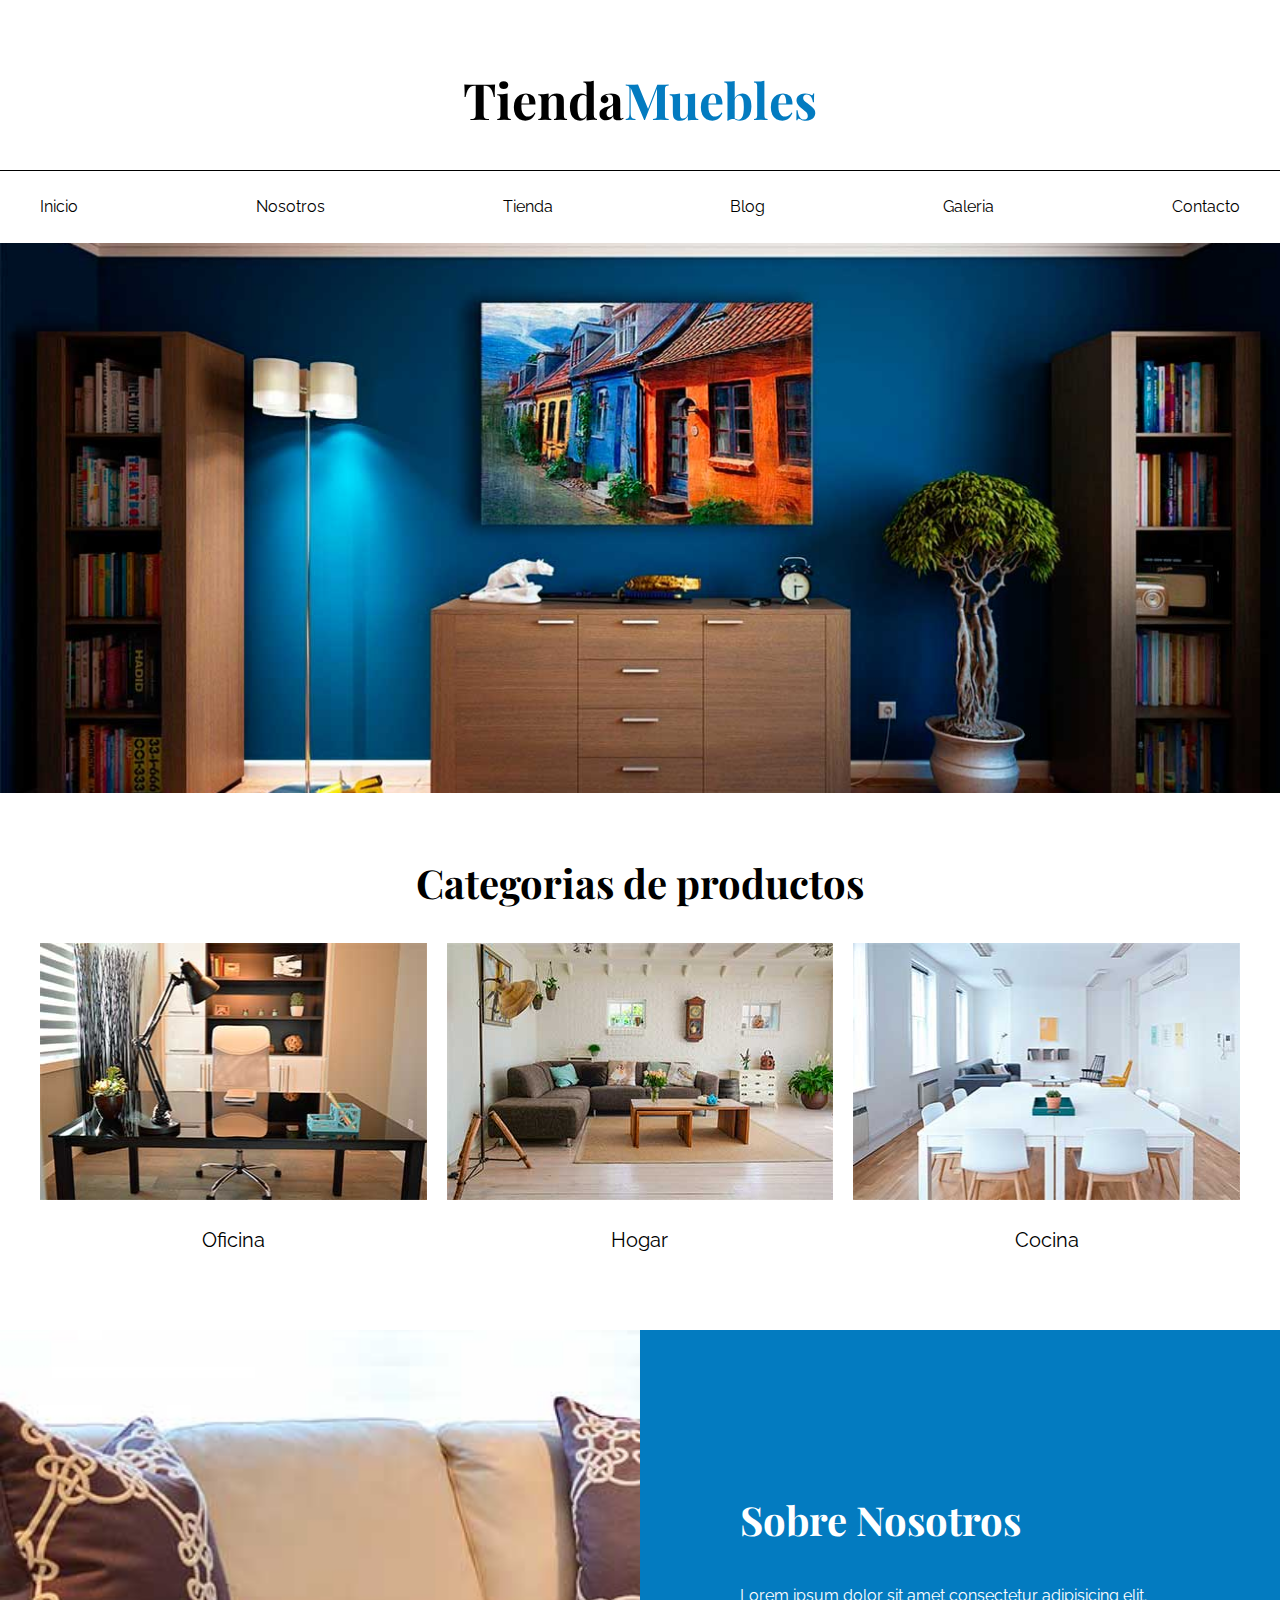
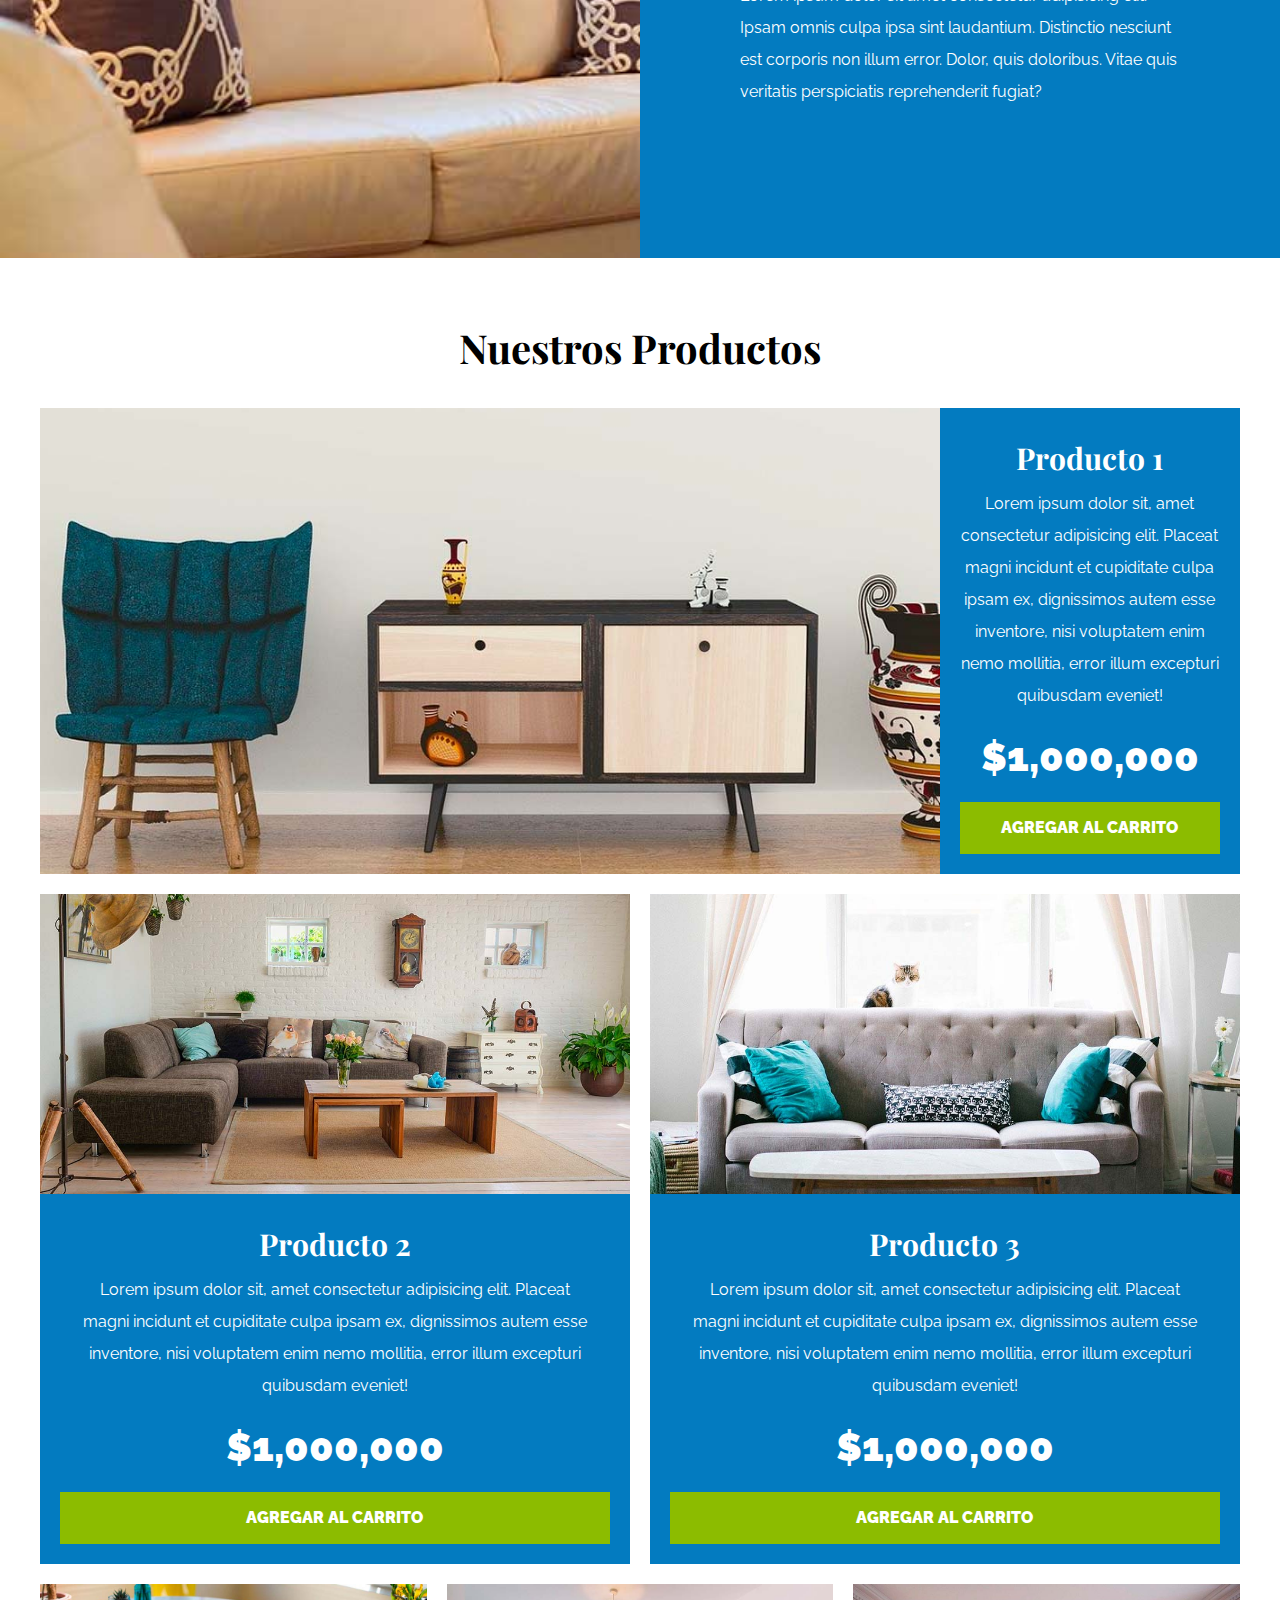
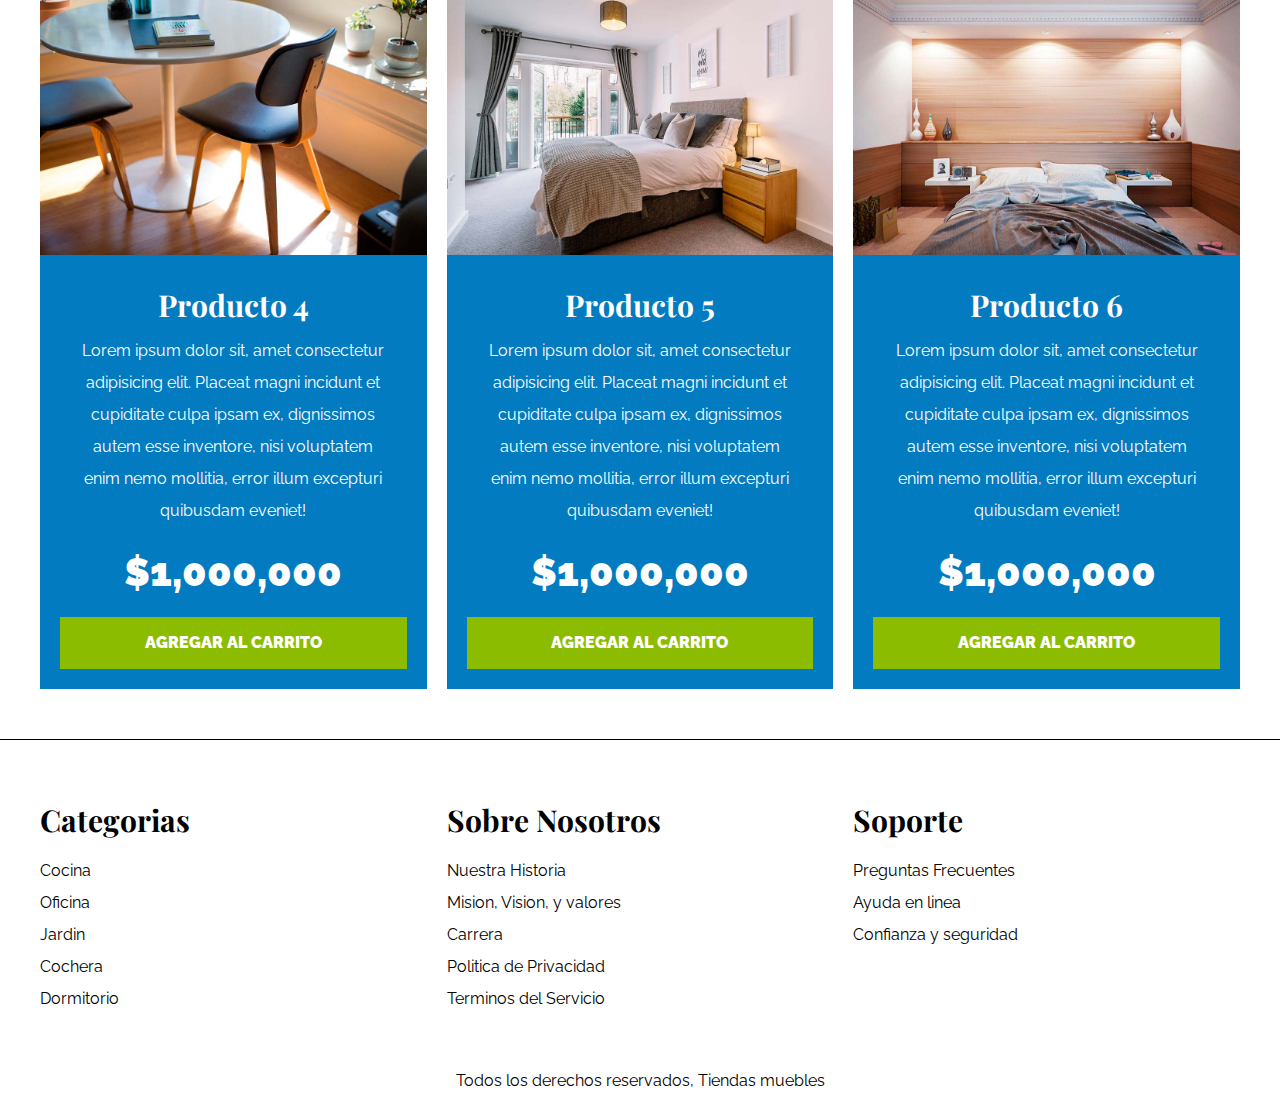
<file: index.html>
<!DOCTYPE html>
<html lang="es">

<head>
    <meta charset="UTF-8">
    <meta name="viewport" content="width=device-width, initial-scale=1.0">
    <link rel="stylesheet" href="css/app.css">
    <link rel="preconnect" href="https://fonts.googleapis.com">
    <link rel="preconnect" href="https://fonts.gstatic.com" crossorigin>
    <link
        href="https://fonts.googleapis.com/css2?family=Playfair+Display:wght@700&family=Raleway:wght@400;700;900&display=swap"
        rel="stylesheet">
    <link rel="stylesheet" href="css/style.css">
    <title>Ecoomerce</title>
</head>

<body>

    <header>
        <h1 class="nombre-sitio">Tienda<span>Muebles</span></h1>
    </header>

    <div class="contenedor-navegacion">
        <nav class="nav-principal contenedor">
            <a href="index.html">Inicio</a>
            <a href="nosotros.html">Nosotros</a>
            <a href="tienda.html">Tienda</a>
            <a href="blog.html">Blog</a>
            <a href="galeria.html">Galeria</a>
            <a href="contacto.html">Contacto</a>
        </nav>
    </div>

    <div class="hero"></div>


    <section class="contenedor categorias">
        <h2 class="text-center">Categorias de productos</h2>

        <div class="listado-categoria">
            <div class="categoria">
                <img src="img/categoria1.jpg" alt="">
                <a href="#">Oficina</a>
            </div>

            <div class="categoria">
                <img src="img/categoria2.jpg" alt="">
                <a href="#">Hogar</a>
            </div>

            <div class="categoria">
                <img src="img/categoria3.jpg" alt="">
                <a href="#">Cocina</a>
            </div>

        </div>

    </section>


    <section class="sobre-nosotros">
        <div class="contenedor sobre-nosotros-flex">
            <div class="texto-nosotros">
                <h2>Sobre Nosotros</h2>
                <p>Lorem ipsum dolor sit amet consectetur adipisicing elit. Ipsam omnis culpa ipsa sint laudantium.
                    Distinctio nesciunt est corporis non illum error. Dolor, quis doloribus. Vitae quis veritatis
                    perspiciatis reprehenderit fugiat?</p>
            </div>
        </div>
    </section>


    <main class="contenido-principal contenedor">
        <h2 class="text-center">Nuestros Productos</h2>

        <div class="listado-productos">

            <div class="producto">
                <img src="img/producto1.jpg" alt="imagen producto">
                <div class="texto-producto">
                    <h3>Producto 1</h3>
                    <p>Lorem ipsum dolor sit, amet consectetur adipisicing elit. Placeat magni incidunt et cupiditate
                        culpa ipsam ex, dignissimos autem esse inventore, nisi voluptatem enim nemo mollitia, error
                        illum excepturi quibusdam eveniet!</p>
                    <p class="precio">$1,000,000</p>
                    <a class="btn" href="#">Agregar al carrito</a>
                </div> <!--Info producto-->

            </div> <!-- producto-->


            <div class="producto">
                <img src="img/producto2.jpg" alt="imagen producto">
                <div class="texto-producto">
                    <h3>Producto 2</h3>
                    <p>Lorem ipsum dolor sit, amet consectetur adipisicing elit. Placeat magni incidunt et cupiditate
                        culpa ipsam ex, dignissimos autem esse inventore, nisi voluptatem enim nemo mollitia, error
                        illum excepturi quibusdam eveniet!</p>
                    <p class="precio">$1,000,000</p>
                    <a class="btn" href="#">Agregar al carrito</a>
                </div> <!--Info producto-->

            </div> <!-- producto-->


            <div class="producto">
                <img src="img/producto3.jpg" alt="imagen producto">
                <div class="texto-producto">
                    <h3>Producto 3</h3>
                    <p>Lorem ipsum dolor sit, amet consectetur adipisicing elit. Placeat magni incidunt et cupiditate
                        culpa ipsam ex, dignissimos autem esse inventore, nisi voluptatem enim nemo mollitia, error
                        illum excepturi quibusdam eveniet!</p>
                    <p class="precio">$1,000,000</p>
                    <a class="btn" href="#">Agregar al carrito</a>
                </div> <!--Info producto-->

            </div> <!-- producto-->

            <div class="producto">
                <img src="img/producto4.jpg" alt="imagen producto">
                <div class="texto-producto">
                    <h3>Producto 4</h3>
                    <p>Lorem ipsum dolor sit, amet consectetur adipisicing elit. Placeat magni incidunt et cupiditate
                        culpa ipsam ex, dignissimos autem esse inventore, nisi voluptatem enim nemo mollitia, error
                        illum excepturi quibusdam eveniet!</p>
                    <p class="precio">$1,000,000</p>
                    <a class="btn" href="#">Agregar al carrito</a>
                </div> <!--Info producto-->

            </div> <!-- producto-->

            <div class="producto">
                <img src="img/producto5.jpg" alt="imagen producto">
                <div class="texto-producto">
                    <h3>Producto 5</h3>
                    <p>Lorem ipsum dolor sit, amet consectetur adipisicing elit. Placeat magni incidunt et cupiditate
                        culpa ipsam ex, dignissimos autem esse inventore, nisi voluptatem enim nemo mollitia, error
                        illum excepturi quibusdam eveniet!</p>
                    <p class="precio">$1,000,000</p>
                    <a class="btn" href="#">Agregar al carrito</a>
                </div> <!--Info producto-->

            </div> <!-- producto-->

            <div class="producto">
                <img src="img/producto6.jpg" alt="imagen producto">
                <div class="texto-producto">
                    <h3>Producto 6</h3>
                    <p>Lorem ipsum dolor sit, amet consectetur adipisicing elit. Placeat magni incidunt et cupiditate
                        culpa ipsam ex, dignissimos autem esse inventore, nisi voluptatem enim nemo mollitia, error
                        illum excepturi quibusdam eveniet!</p>
                    <p class="precio">$1,000,000</p>
                    <a class="btn" href="#">Agregar al carrito</a>
                </div> <!--Info producto-->

            </div> <!-- producto-->

        </div>
    </main>

    <footer class="site-footer ">

        <div class="grid-footer contenedor">
            <div>
                <h3>Categorias</h3>
                <nav class="footer-menu">
                    <a href="">Cocina</a>
                    <a href="">Oficina</a>
                    <a href="">Jardin</a>
                    <a href="">Cochera</a>
                    <a href="">Dormitorio</a>
                </nav>
            </div>

            <div>
                <h3>Sobre Nosotros</h3>
                <nav class="footer-menu">
                    <a href="">Nuestra Historia</a>
                    <a href="">Mision, Vision, y valores</a>
                    <a href="">Carrera</a>
                    <a href="">Politica de Privacidad</a>
                    <a href="">Terminos del Servicio</a>
                </nav>
            </div>

            <div>
                <h3>Soporte</h3>
                <nav class="footer-menu">
                    <a href="">Preguntas Frecuentes</a>
                    <a href="">Ayuda en linea</a>
                    <a href="">Confianza y seguridad</a>
                </nav>
            </div>
        </div>

        <p class="copyright">Todos los derechos reservados, Tiendas muebles</p>
    </footer>

</body>

</html>
</file>
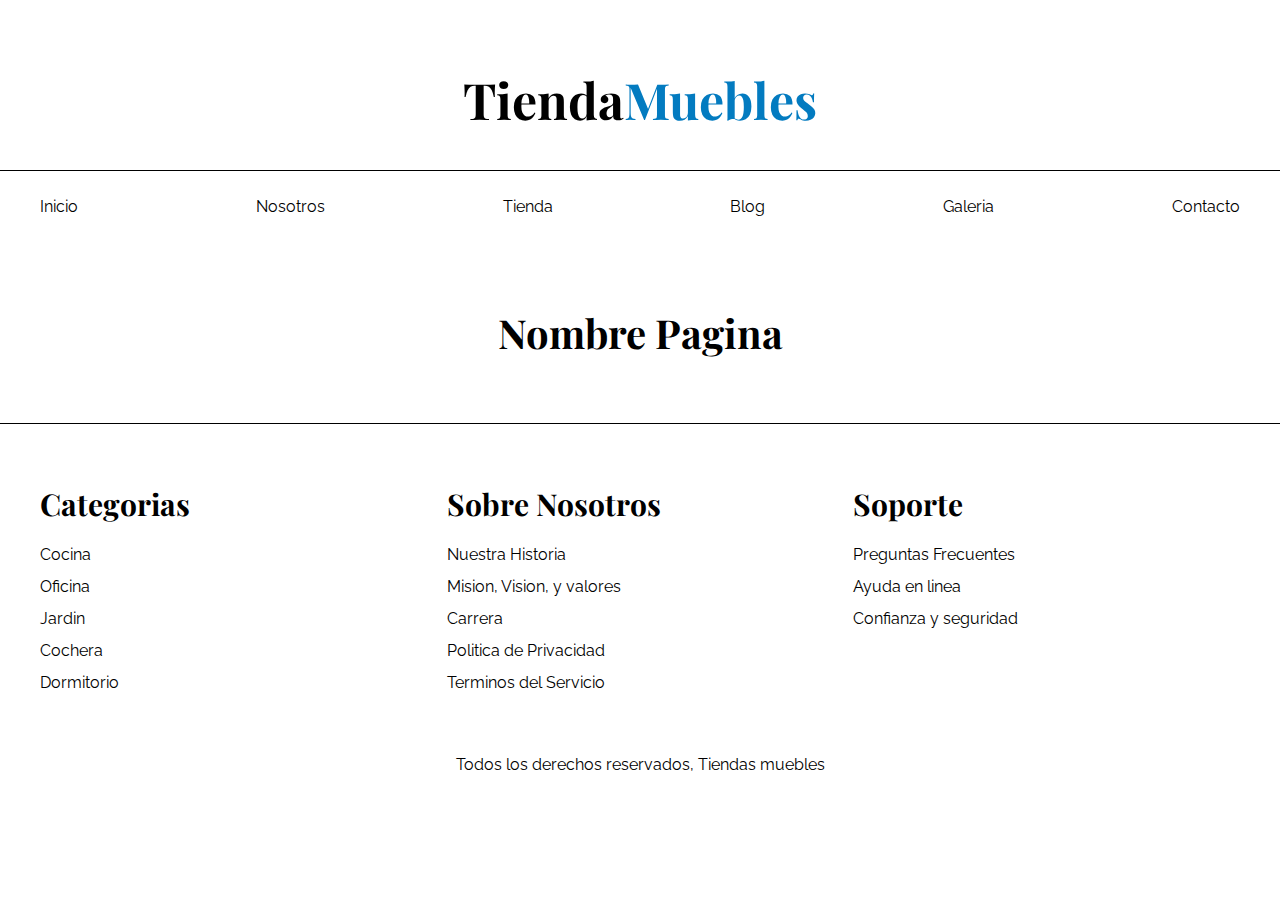
<file: base.html>
<!DOCTYPE html>
<html lang="es">

<head>
    <meta charset="UTF-8">
    <meta name="viewport" content="width=device-width, initial-scale=1.0">
    <link rel="stylesheet" href="css/app.css">
    <link rel="preconnect" href="https://fonts.googleapis.com">
    <link rel="preconnect" href="https://fonts.gstatic.com" crossorigin>
    <link
        href="https://fonts.googleapis.com/css2?family=Playfair+Display:wght@700&family=Raleway:wght@400;700;900&display=swap"
        rel="stylesheet">
    <link rel="stylesheet" href="css/style.css">
    <title>Ecoomerce</title>
</head>

<body>

    <header>
        <h1 class="nombre-sitio">Tienda<span>Muebles</span></h1>
    </header>

    <div class="contenedor-navegacion">
        <nav class="nav-principal contenedor">
            <a href="index.html">Inicio</a>
            <a href="nosotros.html">Nosotros</a>
            <a href="tienda.html">Tienda</a>
            <a href="blog.html">Blog</a>
            <a href="galeria.html">Galeria</a>
            <a href="contacto.html">Contacto</a>
        </nav>
    </div>

    <main class="contenido-principal contenedor">
        <h2 class="text-center">Nombre Pagina</h2>

    </main>

    <footer class="site-footer ">

        <div class="grid-footer contenedor">
            <div>
                <h3>Categorias</h3>
                <nav class="footer-menu">
                    <a href="">Cocina</a>
                    <a href="">Oficina</a>
                    <a href="">Jardin</a>
                    <a href="">Cochera</a>
                    <a href="">Dormitorio</a>
                </nav>
            </div>

            <div>
                <h3>Sobre Nosotros</h3>
                <nav class="footer-menu">
                    <a href="">Nuestra Historia</a>
                    <a href="">Mision, Vision, y valores</a>
                    <a href="">Carrera</a>
                    <a href="">Politica de Privacidad</a>
                    <a href="">Terminos del Servicio</a>
                </nav>
            </div>

            <div>
                <h3>Soporte</h3>
                <nav class="footer-menu">
                    <a href="">Preguntas Frecuentes</a>
                    <a href="">Ayuda en linea</a>
                    <a href="">Confianza y seguridad</a>
                </nav>
            </div>
        </div>

        <p class="copyright">Todos los derechos reservados, Tiendas muebles</p>
    </footer>

</body>

</html>
</file>
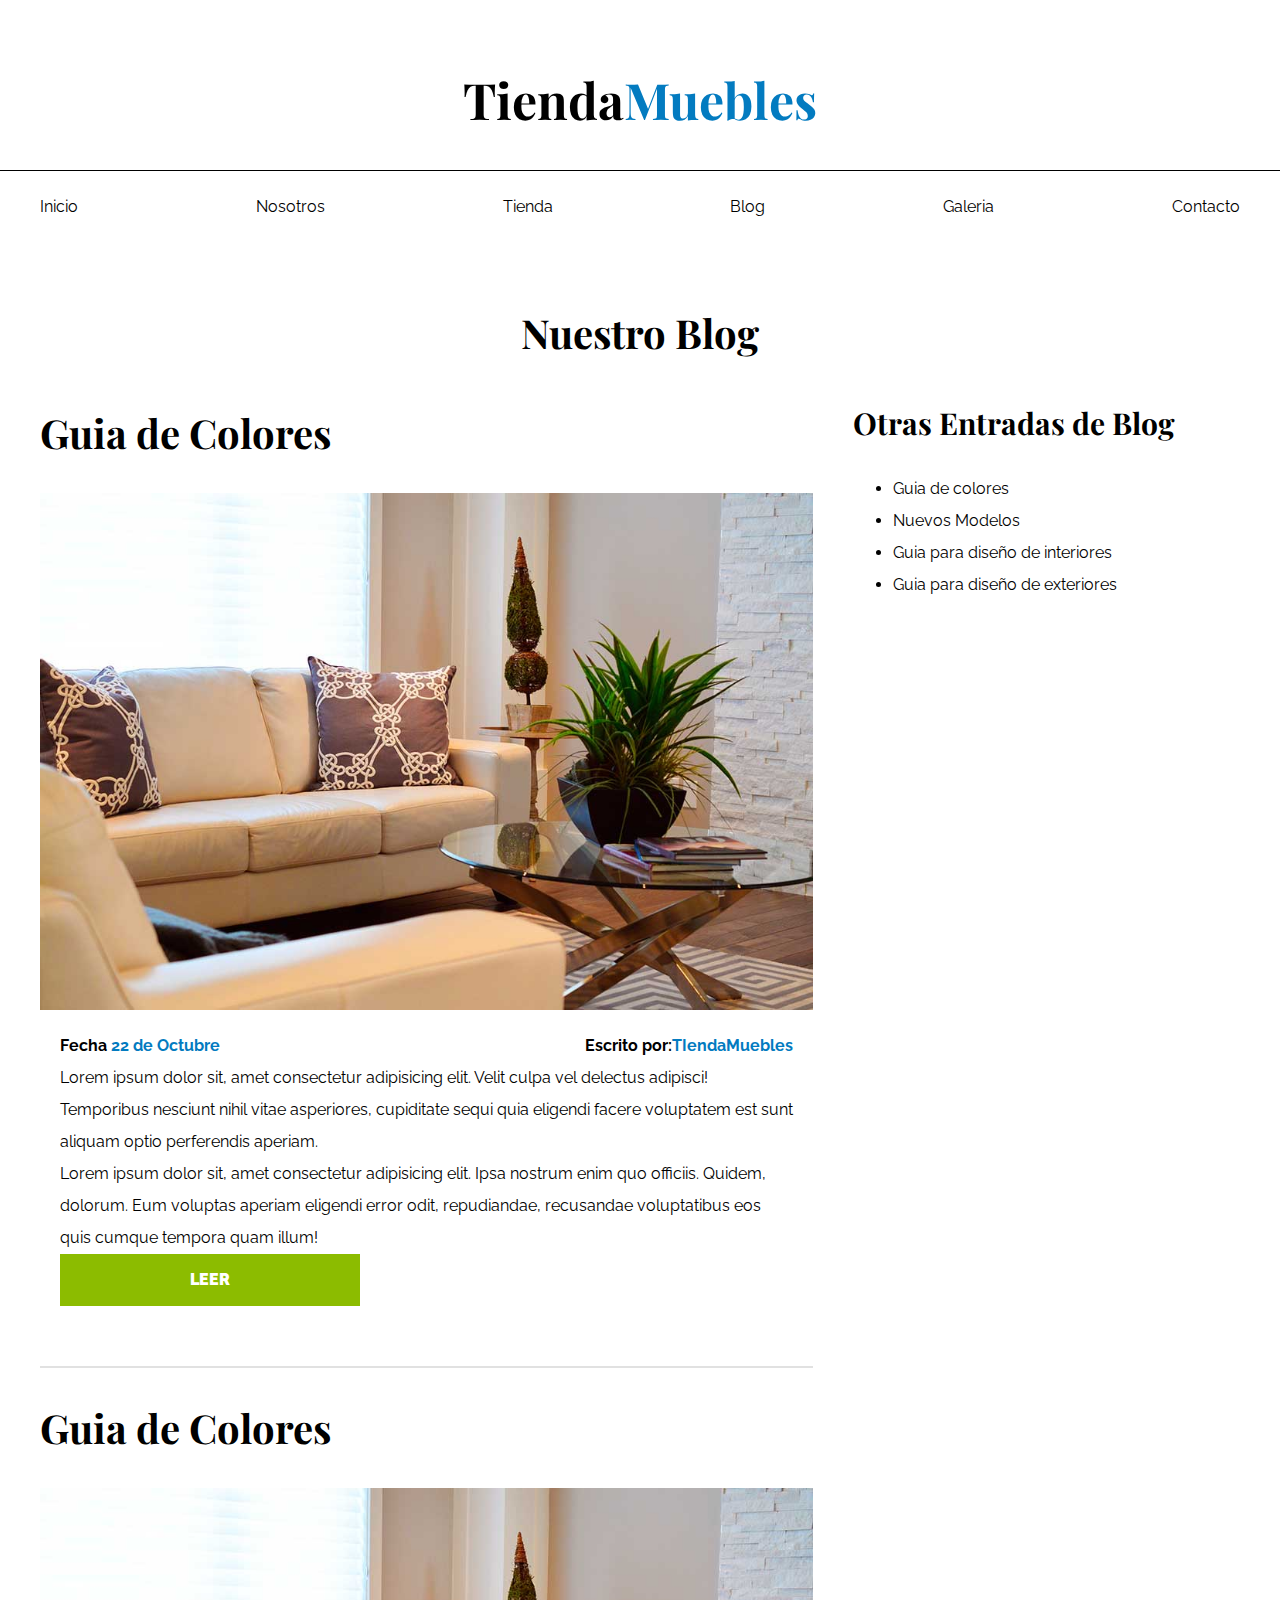
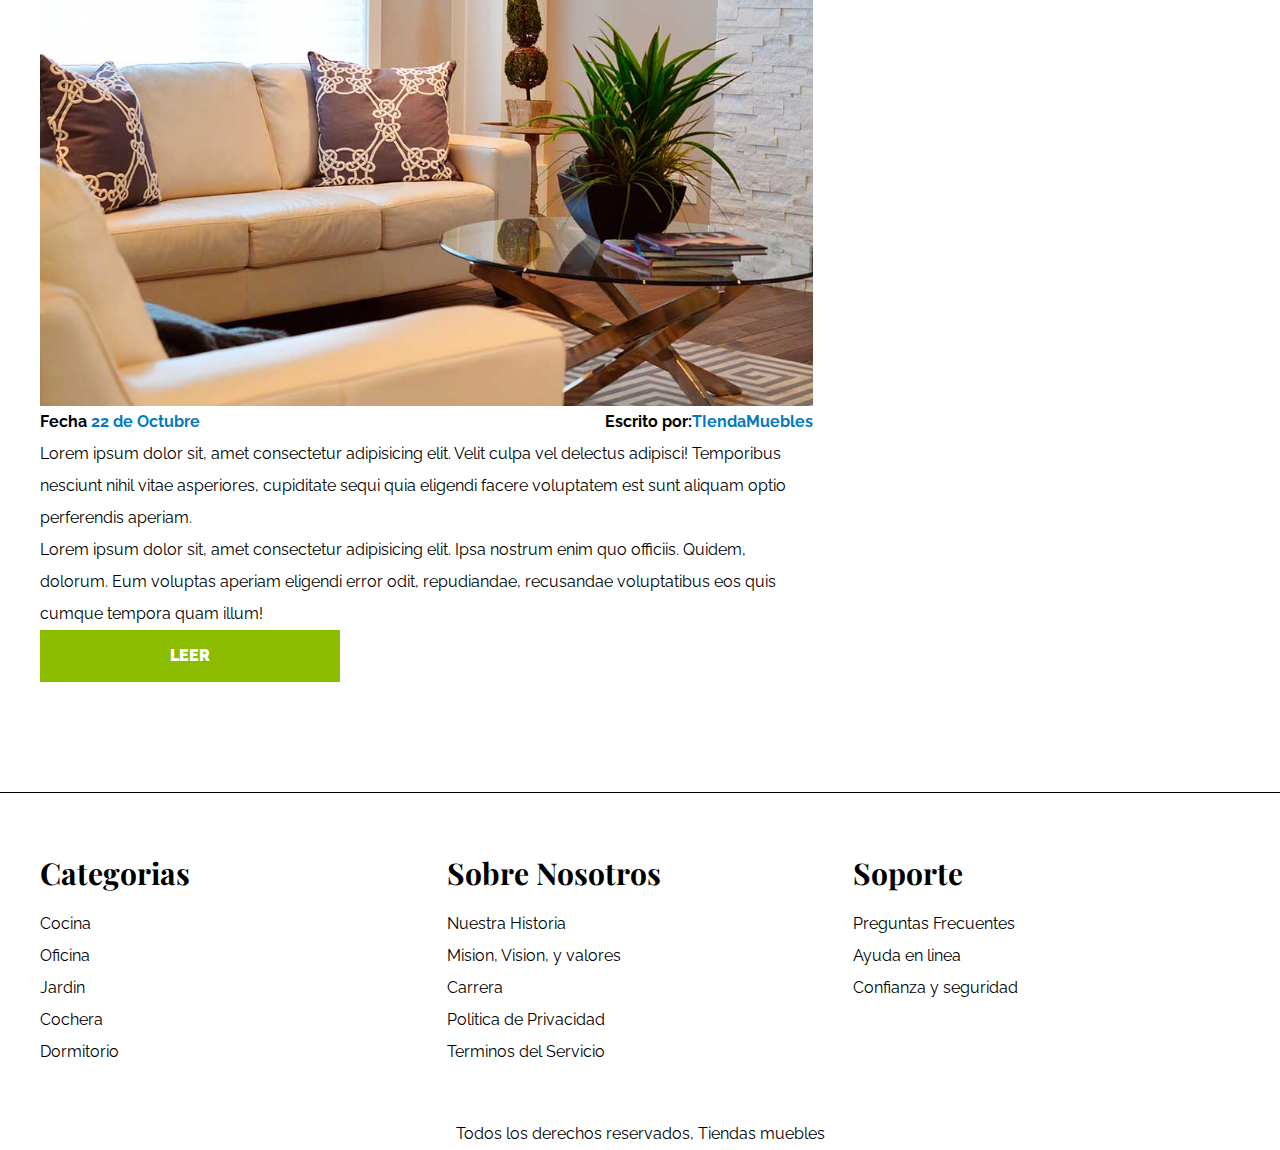
<file: blog.html>
<!DOCTYPE html>
<html lang="es">

<head>
    <meta charset="UTF-8">
    <meta name="viewport" content="width=device-width, initial-scale=1.0">
    <link rel="stylesheet" href="css/app.css">
    <link rel="preconnect" href="https://fonts.googleapis.com">
    <link rel="preconnect" href="https://fonts.gstatic.com" crossorigin>
    <link
        href="https://fonts.googleapis.com/css2?family=Playfair+Display:wght@700&family=Raleway:wght@400;700;900&display=swap"
        rel="stylesheet">
    <link rel="stylesheet" href="css/style.css">
    <title>Blog</title>
</head>

<body>

    <header>
        <h1 class="nombre-sitio">Tienda<span>Muebles</span></h1>
    </header>

    <div class="contenedor-navegacion">
        <nav class="nav-principal contenedor">
            <a href="index.html">Inicio</a>
            <a href="nosotros.html">Nosotros</a>
            <a href="tienda.html">Tienda</a>
            <a href="blog.html">Blog</a>
            <a href="galeria.html">Galeria</a>
            <a href="contacto.html">Contacto</a>
        </nav>
    </div>

    <main class="contenido-principal contenedor">
        <h2 class="text-center">Nuestro Blog</h2>

        <section class="contenedor-blog">
            <div class="blog">
                <article class="entrada ">
                    <h2>Guia de Colores</h2>
                    <div class="imagen">
                        <img src="img/nosotros.jpg" alt="">
                    </div>

                    <div class="contenido-blog">
                        <div class="entrada-meta">
                            <p>Fecha <span>22 de Octubre</span> </p>
                            <p>Escrito por:<span>TIendaMuebles</span></p>
                        </div>

                        <div class="entrada-blog">
                            <p>Lorem ipsum dolor sit, amet consectetur adipisicing elit. Velit culpa vel delectus
                                adipisci!
                                Temporibus nesciunt nihil vitae asperiores, cupiditate sequi quia eligendi facere
                                voluptatem
                                est
                                sunt aliquam optio perferendis aperiam.</p>

                            <p>Lorem ipsum dolor sit, amet consectetur adipisicing elit. Ipsa nostrum enim quo officiis.
                                Quidem,
                                dolorum. Eum voluptas aperiam eligendi error odit, repudiandae, recusandae voluptatibus
                                eos
                                quis
                                cumque tempora quam illum!</p>
                        </div>
                        <a href="entrada.html" class="btn max-width-30">Leer</a>

                    </div>

                </article>

                <article class="entrada">
                    <h2>Guia de Colores</h2>
                    <div class="imagen">
                        <img src="img/nosotros.jpg" alt="">
                    </div>


                    <div class="entrada-meta">
                        <p>Fecha <span>22 de Octubre</span> </p>
                        <p>Escrito por:<span>TIendaMuebles</span></p>
                    </div>

                    <div class="entrada-blog">
                        <p>Lorem ipsum dolor sit, amet consectetur adipisicing elit. Velit culpa vel delectus adipisci!
                            Temporibus nesciunt nihil vitae asperiores, cupiditate sequi quia eligendi facere voluptatem
                            est
                            sunt aliquam optio perferendis aperiam.</p>

                        <p>Lorem ipsum dolor sit, amet consectetur adipisicing elit. Ipsa nostrum enim quo officiis.
                            Quidem,
                            dolorum. Eum voluptas aperiam eligendi error odit, repudiandae, recusandae voluptatibus eos
                            quis
                            cumque tempora quam illum!</p>
                    </div>
                    <a href="entrada.html" class="btn max-width-30">Leer</a>
                </article>
            </div>

            <aside>
                <h3>Otras Entradas de Blog</h3>
                <ul>
                    <li><a href="entrada.html">Guia de colores</a></li>
                    <li><a href="entrada.html">Nuevos Modelos</a></li>
                    <li><a href="entrada.html">Guia para diseño de interiores</a></li>
                    <li><a href="entrada.html">Guia para diseño de exteriores</a></li>
                </ul>

            </aside>

        </section>
    </main>

    <footer class="site-footer ">

        <div class="grid-footer contenedor">
            <div>
                <h3>Categorias</h3>
                <nav class="footer-menu">
                    <a href="">Cocina</a>
                    <a href="">Oficina</a>
                    <a href="">Jardin</a>
                    <a href="">Cochera</a>
                    <a href="">Dormitorio</a>
                </nav>
            </div>

            <div>
                <h3>Sobre Nosotros</h3>
                <nav class="footer-menu">
                    <a href="">Nuestra Historia</a>
                    <a href="">Mision, Vision, y valores</a>
                    <a href="">Carrera</a>
                    <a href="">Politica de Privacidad</a>
                    <a href="">Terminos del Servicio</a>
                </nav>
            </div>

            <div>
                <h3>Soporte</h3>
                <nav class="footer-menu">
                    <a href="">Preguntas Frecuentes</a>
                    <a href="">Ayuda en linea</a>
                    <a href="">Confianza y seguridad</a>
                </nav>
            </div>
        </div>

        <p class="copyright">Todos los derechos reservados, Tiendas muebles</p>
    </footer>

</body>

</html>
</file>
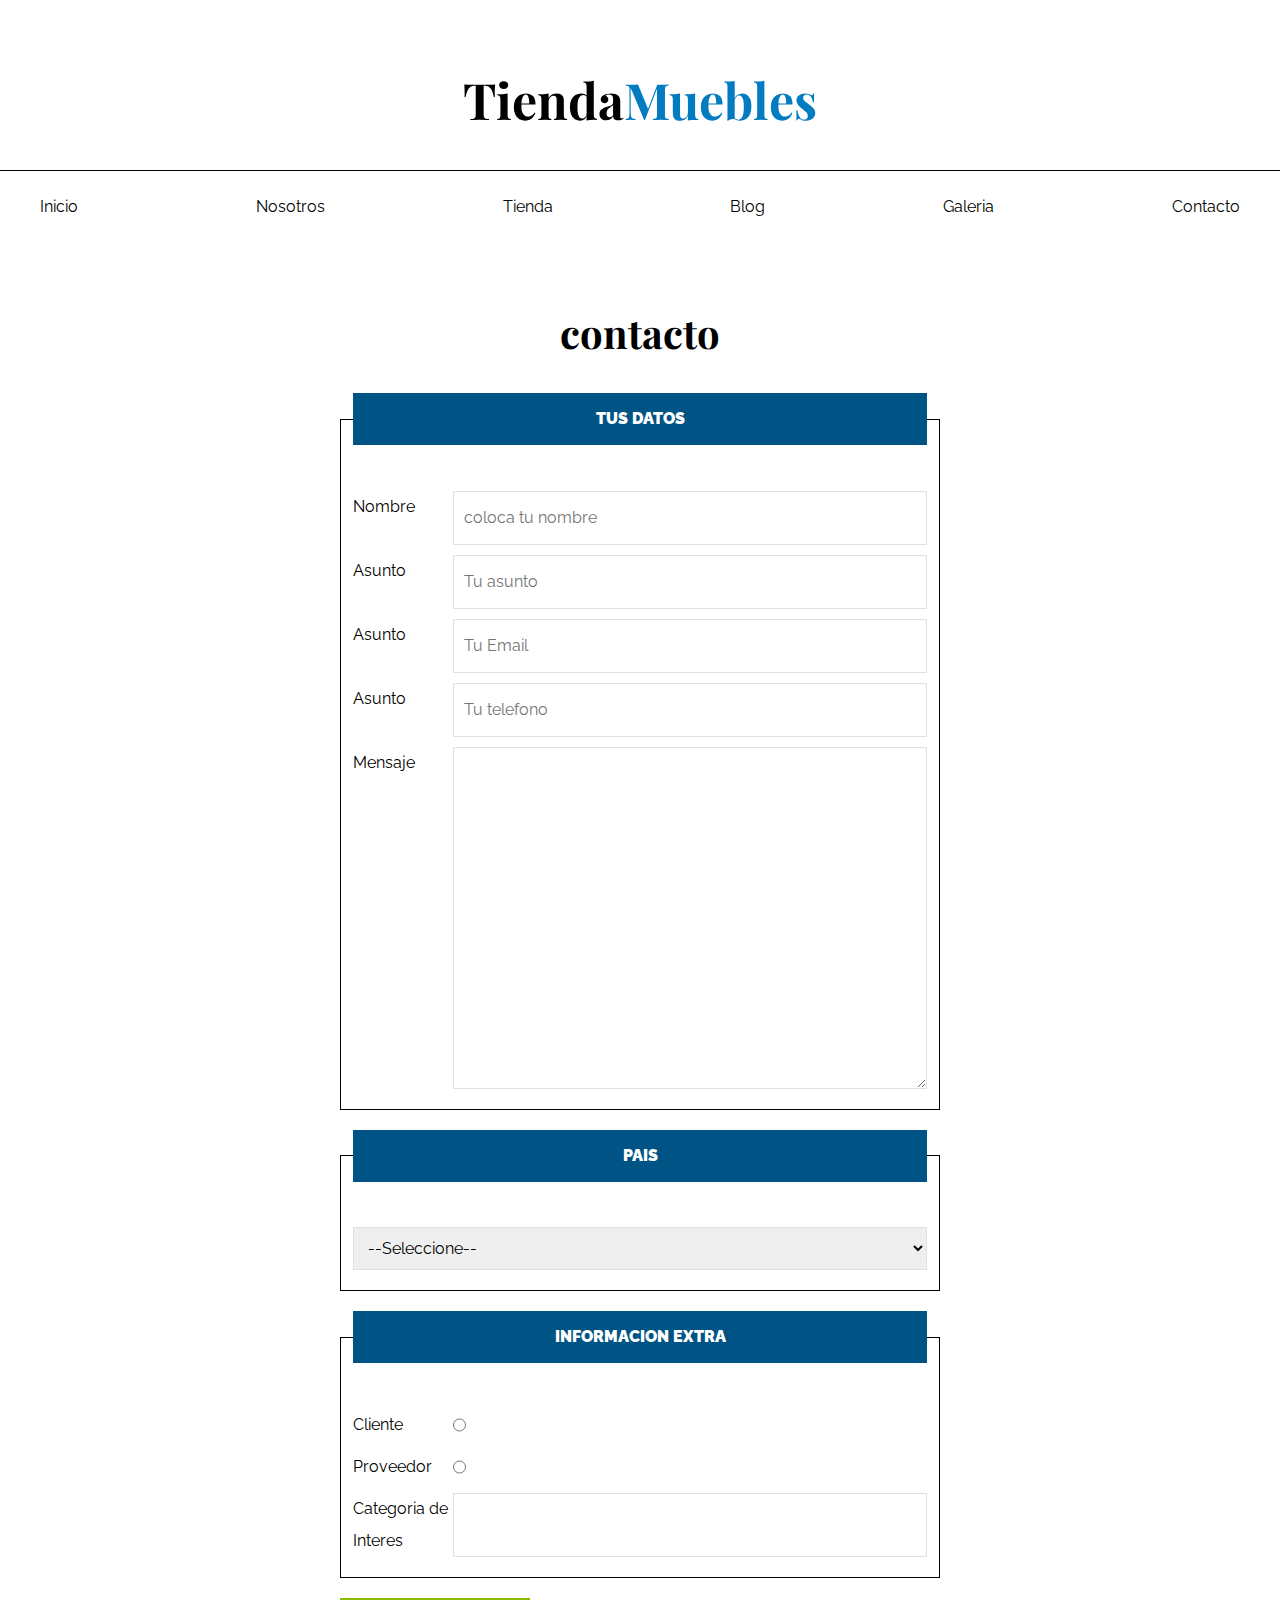
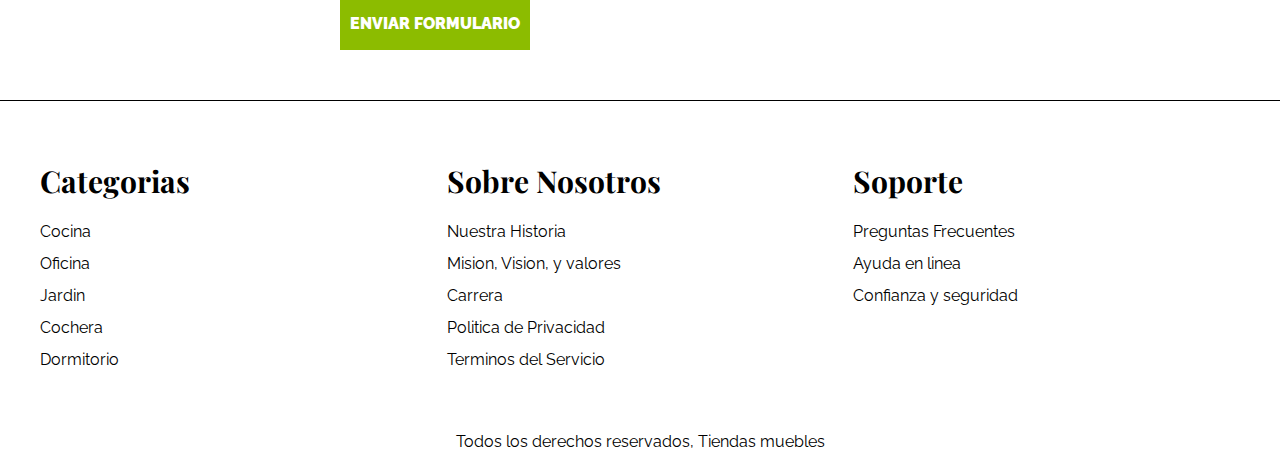
<file: contacto.html>
<!DOCTYPE html>
<html lang="es">

<head>
    <meta charset="UTF-8">
    <meta name="viewport" content="width=device-width, initial-scale=1.0">
    <link rel="stylesheet" href="css/app.css">
    <link rel="preconnect" href="https://fonts.googleapis.com">
    <link rel="preconnect" href="https://fonts.gstatic.com" crossorigin>
    <link
        href="https://fonts.googleapis.com/css2?family=Playfair+Display:wght@700&family=Raleway:wght@400;700;900&display=swap"
        rel="stylesheet">
    <link rel="stylesheet" href="css/style.css">
    <title>Ecoomerce contacto</title>
</head>

<body>

    <header>
        <h1 class="nombre-sitio">Tienda<span>Muebles</span></h1>
    </header>

    <div class="contenedor-navegacion">
        <nav class="nav-principal contenedor">
            <a href="index.html">Inicio</a>
            <a href="nosotros.html">Nosotros</a>
            <a href="tienda.html">Tienda</a>
            <a href="blog.html">Blog</a>
            <a href="galeria.html">Galeria</a>
            <a href="contacto.html">Contacto</a>
        </nav>
    </div>

    <main class="contenido-principal contenedor">
        <h2 class="text-center">contacto</h2>

        <form class="formulario">
            <fieldset>
                <legend>Tus Datos</legend>
                <div class="campo">
                    <label for="nombre">Nombre</label>
                    <input type="text" id="nombre" placeholder="coloca tu nombre" required>
                </div>

                <div class="campo">
                    <label for="asunto">Asunto</label>
                    <input type="text" id="asunto" placeholder="Tu asunto">
                </div>

                <div class="campo">
                    <label for="email">Asunto</label>
                    <input type="email" id="email" placeholder="Tu Email">
                </div>

                <div class="campo">
                    <label for="tel">Asunto</label>
                    <input type="tel" id="tel" placeholder="Tu telefono">
                </div>

                <div class="campo">
                    <label for="tel">Mensaje</label>
                    <textarea name="" id="" cols="20" rows="10">

                    </textarea>
                </div>

            </fieldset>

            <fieldset>
                <legend>Pais</legend>
                <div class="campo">
                    <select name="" id="">
                        <option value="">--Seleccione--</option>
                        <option value="MX">Guatemala</option>
                        <option value="Pr">Peru</option>
                        <hr />
                        <option value="CO">Colombia</option>
                        <option value="Cl">Chile</option>
                    </select>
                </div>

            </fieldset>

            <fieldset>
                <legend>Informacion Extra</legend>
                <div class="campo">
                    <label for="tel">Cliente</label>
                    <input type="radio" id="radio" name="tipo" value="cliente">
                </div>
                <div class="campo">
                    <label for="tel">Proveedor</label>
                    <input type="radio" id="radio" name="tipo" value="Proveedor">
                </div>

                <div class="campo">
                    <label for="categoria">Categoria de Interes</label>
                    <input list="categorias" name="categorias">
                    <datalist id="categorias">
                        <option value="Cocina">
                        <option value="Exterior"></option>
                        <hr />
                        <option value="Recamaras"></option>
                        <option value="Oficina">
                        <option value="Cocina">
                    </datalist>
                </div>
            </fieldset>
            <input class="btn" type="submit" value="Enviar Formulario">
        </form>
    </main>

    <footer class="site-footer ">

        <div class="grid-footer contenedor">
            <div>
                <h3>Categorias</h3>
                <nav class="footer-menu">
                    <a href="">Cocina</a>
                    <a href="">Oficina</a>
                    <a href="">Jardin</a>
                    <a href="">Cochera</a>
                    <a href="">Dormitorio</a>
                </nav>
            </div>

            <div>
                <h3>Sobre Nosotros</h3>
                <nav class="footer-menu">
                    <a href="">Nuestra Historia</a>
                    <a href="">Mision, Vision, y valores</a>
                    <a href="">Carrera</a>
                    <a href="">Politica de Privacidad</a>
                    <a href="">Terminos del Servicio</a>
                </nav>
            </div>

            <div>
                <h3>Soporte</h3>
                <nav class="footer-menu">
                    <a href="">Preguntas Frecuentes</a>
                    <a href="">Ayuda en linea</a>
                    <a href="">Confianza y seguridad</a>
                </nav>
            </div>
        </div>

        <p class="copyright">Todos los derechos reservados, Tiendas muebles</p>
    </footer>

</body>

</html>
</file>
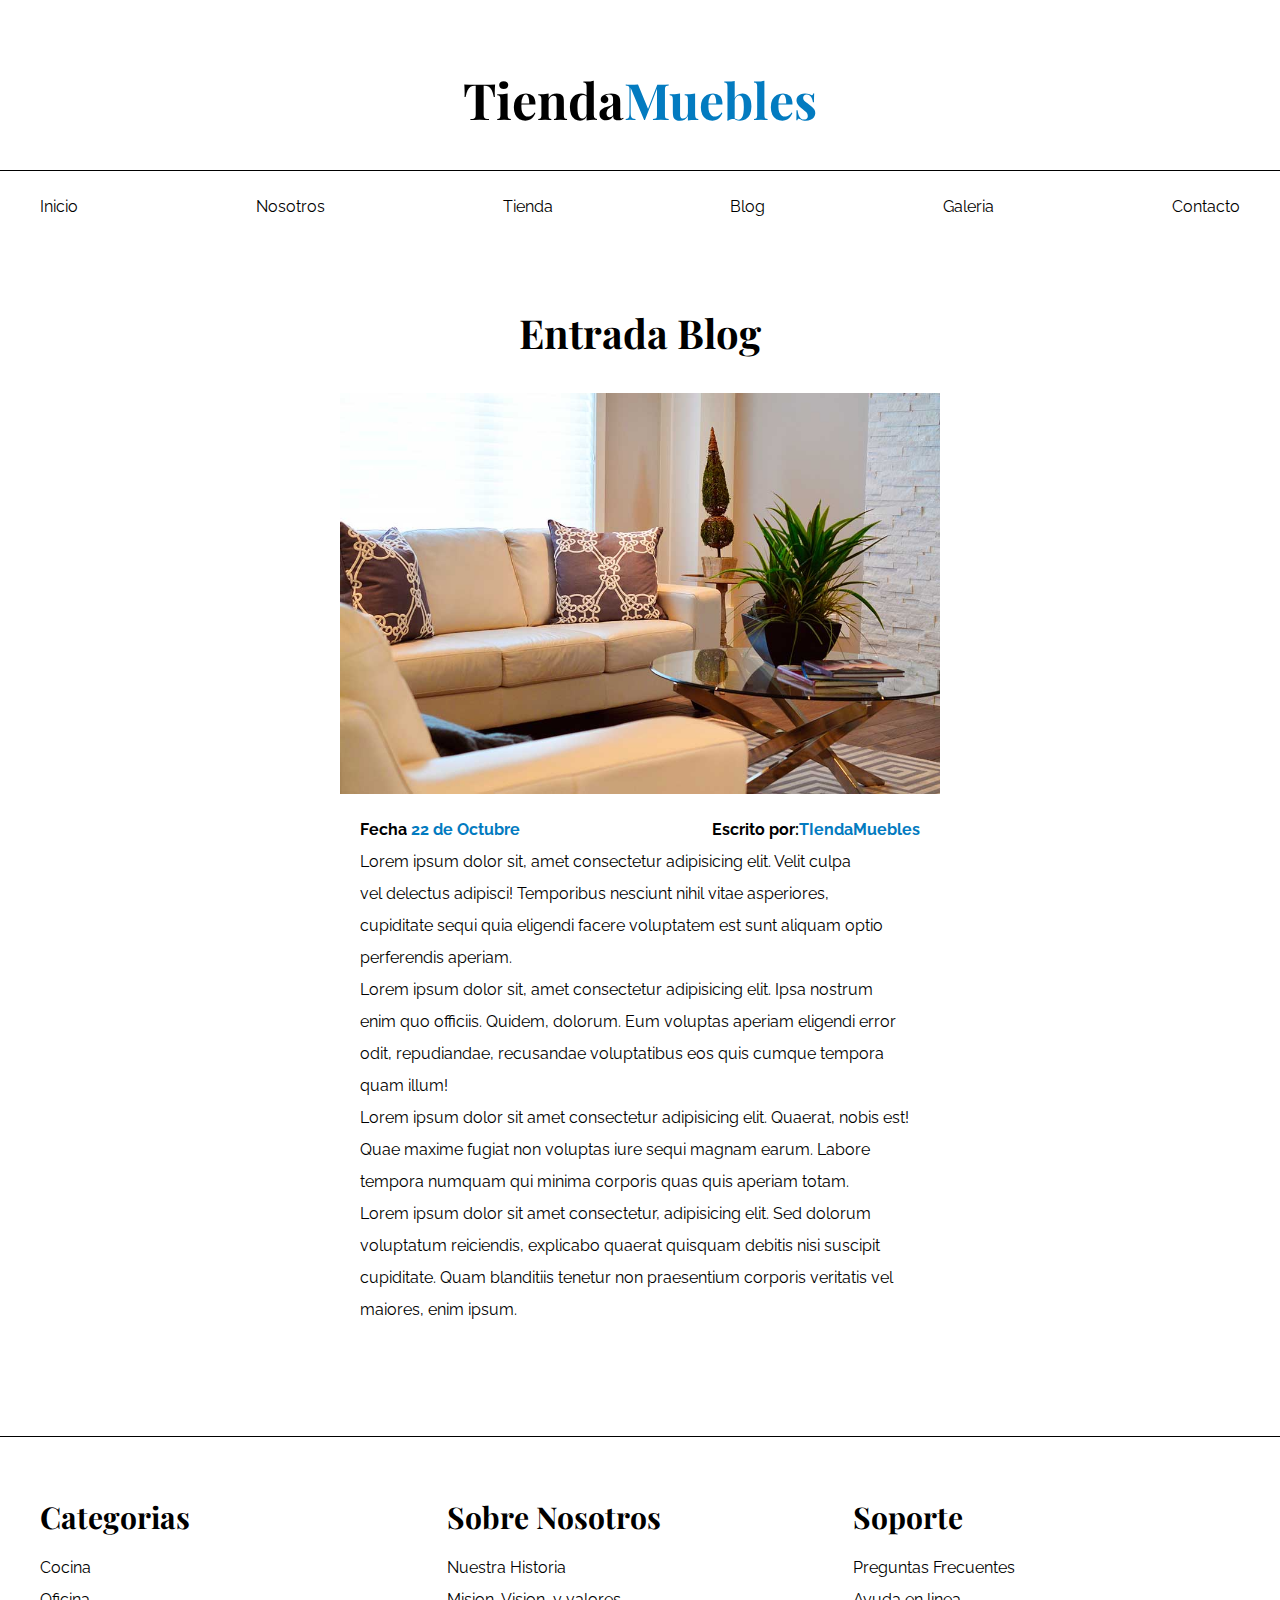
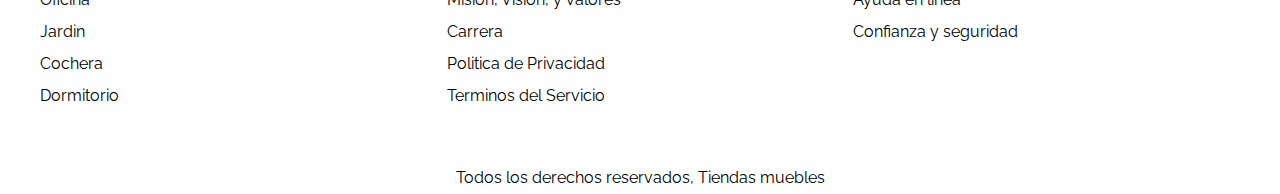
<file: entrada.html>
<!DOCTYPE html>
<html lang="es">

<head>
    <meta charset="UTF-8">
    <meta name="viewport" content="width=device-width, initial-scale=1.0">
    <link rel="stylesheet" href="css/app.css">
    <link rel="preconnect" href="https://fonts.googleapis.com">
    <link rel="preconnect" href="https://fonts.gstatic.com" crossorigin>
    <link
        href="https://fonts.googleapis.com/css2?family=Playfair+Display:wght@700&family=Raleway:wght@400;700;900&display=swap"
        rel="stylesheet">
    <link rel="stylesheet" href="css/style.css">
    <title>Ecoomerce Entrada Blog</title>
</head>

<body>

    <header>
        <h1 class="nombre-sitio">Tienda<span>Muebles</span></h1>
    </header>

    <div class="contenedor-navegacion">
        <nav class="nav-principal contenedor">
            <a href="index.html">Inicio</a>
            <a href="nosotros.html">Nosotros</a>
            <a href="tienda.html">Tienda</a>
            <a href="blog.html">Blog</a>
            <a href="galeria.html">Galeria</a>
            <a href="contacto.html">Contacto</a>
        </nav>
    </div>

    <main class="contenido-principal contenedor">
        <h2 class="text-center">Entrada Blog</h2>
        <article class="entrada contenido-entrada-blog">

            <div class="imagen">
                <img src="img/nosotros.jpg" alt="">
            </div>

            <div class="contenido-blog">
                <div class="entrada-meta">
                    <p>Fecha <span>22 de Octubre</span> </p>
                    <p>Escrito por:<span>TIendaMuebles</span></p>
                </div>

                <div class="entrada-blog">
                    <p>Lorem ipsum dolor sit, amet consectetur adipisicing elit. Velit culpa vel delectus adipisci!
                        Temporibus nesciunt nihil vitae asperiores, cupiditate sequi quia eligendi facere voluptatem
                        est
                        sunt aliquam optio perferendis aperiam.</p>

                    <p>Lorem ipsum dolor sit, amet consectetur adipisicing elit. Ipsa nostrum enim quo officiis.
                        Quidem,
                        dolorum. Eum voluptas aperiam eligendi error odit, repudiandae, recusandae voluptatibus eos
                        quis
                        cumque tempora quam illum!</p>

                    <p>Lorem ipsum dolor sit amet consectetur adipisicing elit. Quaerat, nobis est! Quae maxime fugiat
                        non
                        voluptas iure sequi magnam earum. Labore tempora numquam qui minima corporis quas quis aperiam
                        totam.</p>

                    <p>Lorem ipsum dolor sit amet consectetur, adipisicing elit. Sed dolorum voluptatum reiciendis,
                        explicabo quaerat quisquam debitis nisi suscipit cupiditate. Quam blanditiis tenetur non
                        praesentium
                        corporis veritatis vel maiores, enim ipsum.</p>
                </div>
            </div>
        </article>
    </main>

    <footer class="site-footer ">

        <div class="grid-footer contenedor">
            <div>
                <h3>Categorias</h3>
                <nav class="footer-menu">
                    <a href="">Cocina</a>
                    <a href="">Oficina</a>
                    <a href="">Jardin</a>
                    <a href="">Cochera</a>
                    <a href="">Dormitorio</a>
                </nav>
            </div>

            <div>
                <h3>Sobre Nosotros</h3>
                <nav class="footer-menu">
                    <a href="">Nuestra Historia</a>
                    <a href="">Mision, Vision, y valores</a>
                    <a href="">Carrera</a>
                    <a href="">Politica de Privacidad</a>
                    <a href="">Terminos del Servicio</a>
                </nav>
            </div>

            <div>
                <h3>Soporte</h3>
                <nav class="footer-menu">
                    <a href="">Preguntas Frecuentes</a>
                    <a href="">Ayuda en linea</a>
                    <a href="">Confianza y seguridad</a>
                </nav>
            </div>
        </div>

        <p class="copyright">Todos los derechos reservados, Tiendas muebles</p>
    </footer>

</body>

</html>
</file>
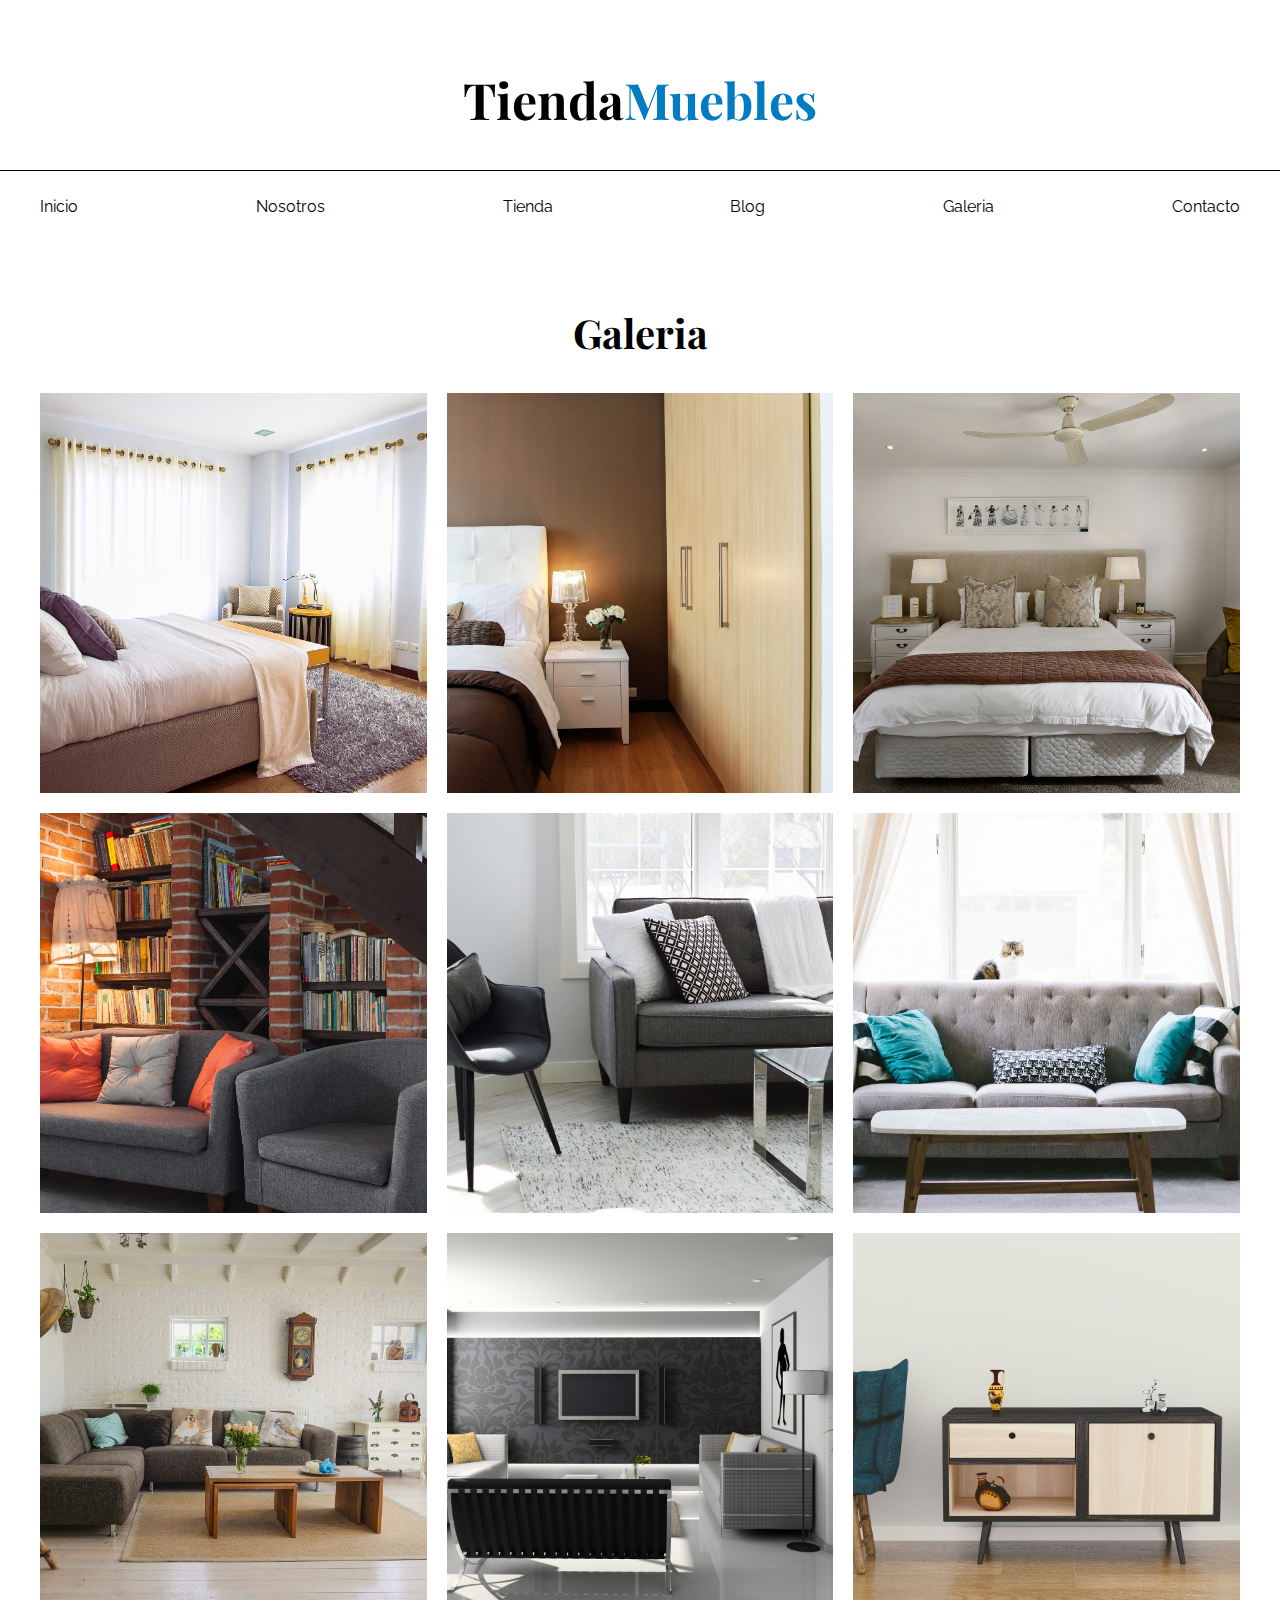
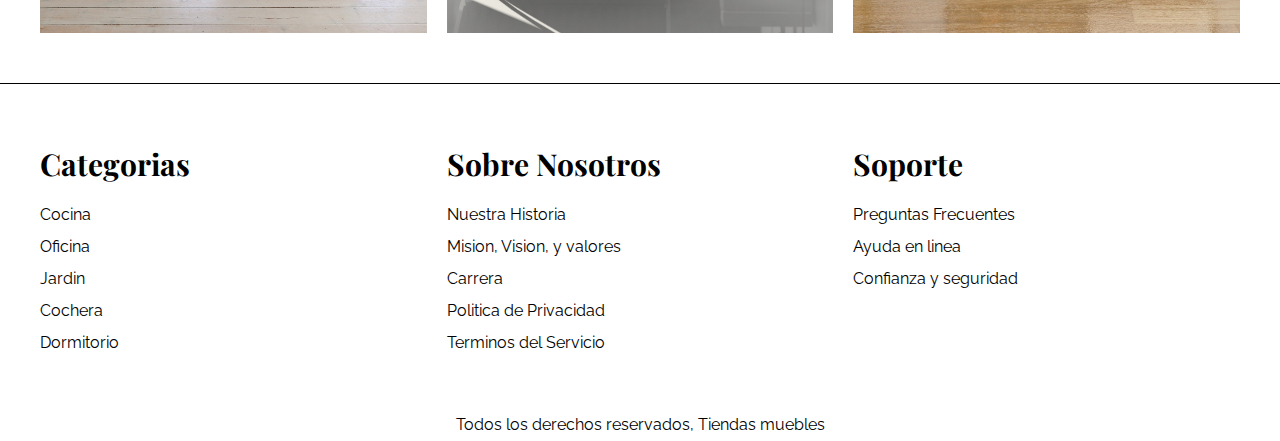
<file: galeria.html>
<!DOCTYPE html>
<html lang="es">

<head>
    <meta charset="UTF-8">
    <meta name="viewport" content="width=device-width, initial-scale=1.0">
    <link rel="stylesheet" href="css/app.css">
    <link rel="preconnect" href="https://fonts.googleapis.com">
    <link rel="preconnect" href="https://fonts.gstatic.com" crossorigin>
    <link
        href="https://fonts.googleapis.com/css2?family=Playfair+Display:wght@700&family=Raleway:wght@400;700;900&display=swap"
        rel="stylesheet">
    <link rel="stylesheet" href="css/style.css">
    <title>Ecoomerce</title>
</head>

<body>

    <header>
        <h1 class="nombre-sitio">Tienda<span>Muebles</span></h1>
    </header>

    <div class="contenedor-navegacion">
        <nav class="nav-principal contenedor">
            <a href="index.html">Inicio</a>
            <a href="nosotros.html">Nosotros</a>
            <a href="tienda.html">Tienda</a>
            <a href="blog.html">Blog</a>
            <a href="galeria.html">Galeria</a>
            <a href="contacto.html">Contacto</a>
        </nav>
    </div>

    <main class="contenido-principal contenedor">
        <h2 class="text-center">Galeria</h2>

        <ul class="galeria">
            <li>
                <a href="img/galeria_01.jpg">
                    <img src="img/galeria_01.jpg" alt="">
                </a>
            </li>
            <li>
                <a href="img/galeria_02.jpg">
                    <img src="img/galeria_02.jpg" alt="">
                </a>
            </li>
            <li>
                <a href="img/galeria_03.jpg">
                    <img src="img/galeria_03.jpg" alt="">
                </a>
            </li>
            <li>
                <a href="img/galeria_04.jpg">
                    <img src="img/galeria_04.jpg" alt="">
                </a>
            </li>
            <li>
                <a href="img/galeria_05.jpg">
                    <img src="img/galeria_05.jpg" alt="">
                </a>
            </li>
            <li>
                <a href="img/galeria_06.jpg">
                    <img src="img/galeria_06.jpg" alt="">
                </a>
            </li>
            <li>
                <a href="img/galeria_07.jpg">
                    <img src="img/galeria_07.jpg" alt="">
                </a>
            </li>
            <li>
                <a href="img/galeria_08.jpg">
                    <img src="img/galeria_08.jpg" alt="">
                </a>
            </li>
            <li>
                <a href="img/galeria_09.jpg">
                    <img src="img/galeria_09.jpg" alt="">
                </a>
            </li>
        </ul>
    </main>

    <footer class="site-footer ">

        <div class="grid-footer contenedor">
            <div>
                <h3>Categorias</h3>
                <nav class="footer-menu">
                    <a href="">Cocina</a>
                    <a href="">Oficina</a>
                    <a href="">Jardin</a>
                    <a href="">Cochera</a>
                    <a href="">Dormitorio</a>
                </nav>
            </div>

            <div>
                <h3>Sobre Nosotros</h3>
                <nav class="footer-menu">
                    <a href="">Nuestra Historia</a>
                    <a href="">Mision, Vision, y valores</a>
                    <a href="">Carrera</a>
                    <a href="">Politica de Privacidad</a>
                    <a href="">Terminos del Servicio</a>
                </nav>
            </div>

            <div>
                <h3>Soporte</h3>
                <nav class="footer-menu">
                    <a href="">Preguntas Frecuentes</a>
                    <a href="">Ayuda en linea</a>
                    <a href="">Confianza y seguridad</a>
                </nav>
            </div>
        </div>

        <p class="copyright">Todos los derechos reservados, Tiendas muebles</p>
    </footer>

</body>

</html>
</file>
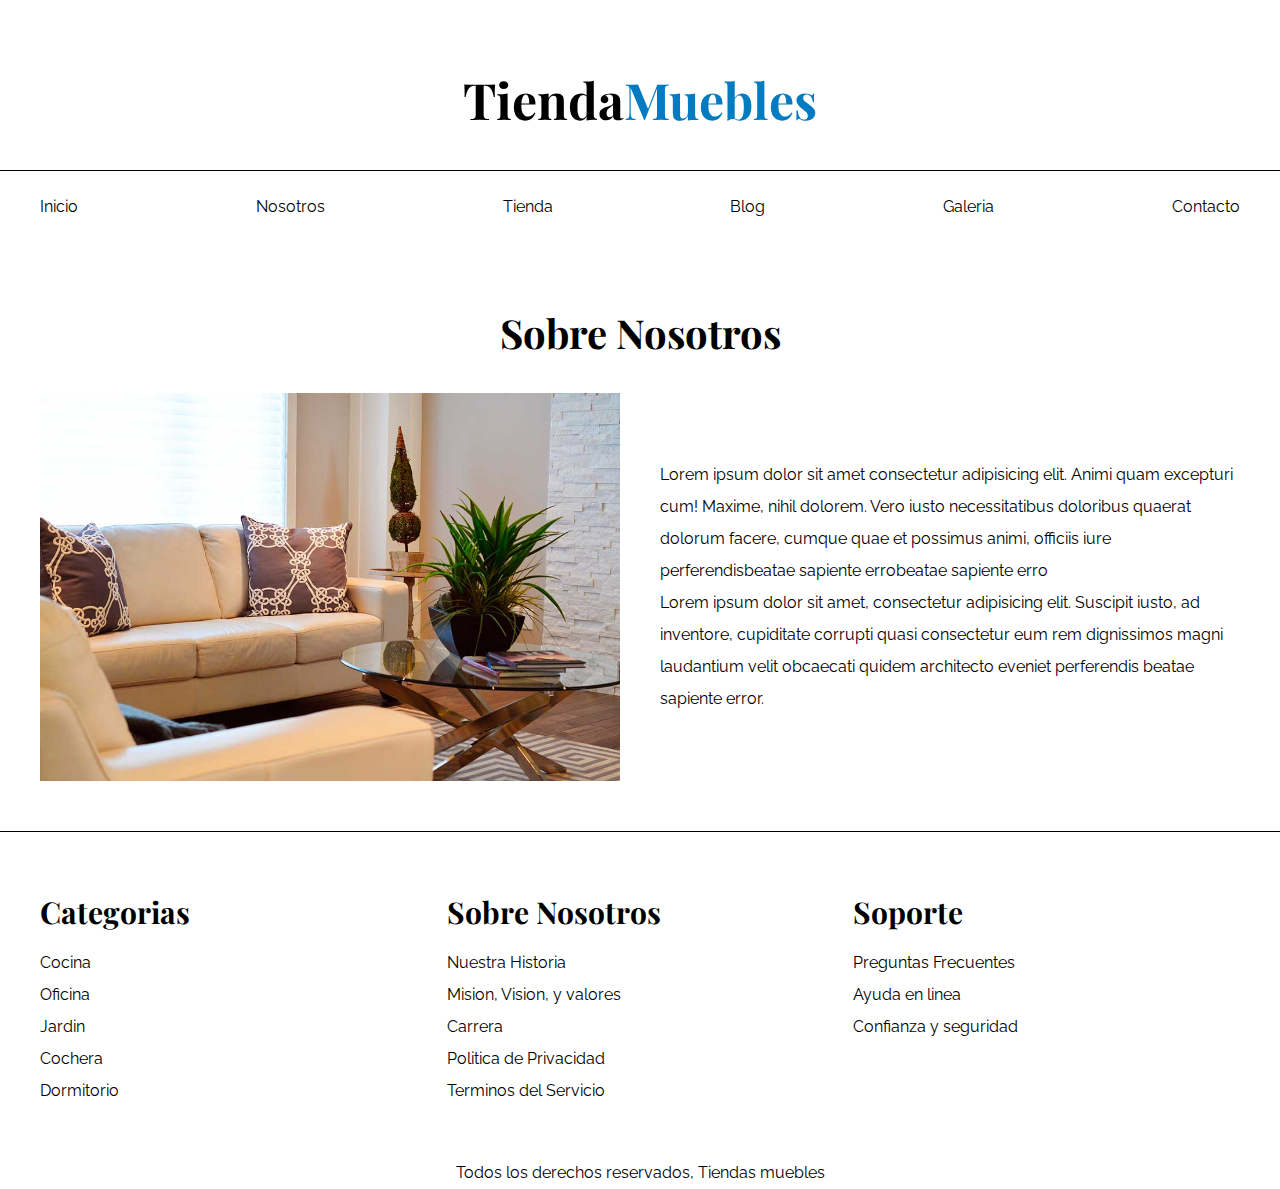
<file: Nosotros.html>
<!DOCTYPE html>
<html lang="es">

<head>
    <meta charset="UTF-8">
    <meta name="viewport" content="width=device-width, initial-scale=1.0">
    <link rel="stylesheet" href="css/app.css">
    <link rel="preconnect" href="https://fonts.googleapis.com">
    <link rel="preconnect" href="https://fonts.gstatic.com" crossorigin>
    <link
        href="https://fonts.googleapis.com/css2?family=Playfair+Display:wght@700&family=Raleway:wght@400;700;900&display=swap"
        rel="stylesheet">
    <link rel="stylesheet" href="css/style.css">
    <title>Ecoomerce - Nosotros</title>
</head>

<body>

    <header>
        <h1 class="nombre-sitio">Tienda<span>Muebles</span></h1>
    </header>

    <div class="contenedor-navegacion">
        <nav class="nav-principal contenedor">
            <a href="index.html">Inicio</a>
            <a href="nosotros.html">Nosotros</a>
            <a href="tienda.html">Tienda</a>
            <a href="blog.html">Blog</a>
            <a href="galeria.html">Galeria</a>
            <a href="contacto.html">Contacto</a>
        </nav>
    </div>

    <main class="contenido-principal contenedor">
        <h2 class="text-center">Sobre Nosotros</h2>
        <div class="contenido-nosotros">
            <div class="imagen">
                <img src="img/nosotros.jpg" alt="Imagen Nosotros">
            </div>

            <div class="informacion-nosotros">

                <p>Lorem ipsum dolor sit amet consectetur adipisicing elit. Animi quam excepturi cum! Maxime, nihil
                    dolorem.
                    Vero iusto necessitatibus doloribus quaerat dolorum facere, cumque quae et possimus animi, officiis
                    iure
                    perferendisbeatae sapiente errobeatae sapiente erro </p>

                <p>Lorem ipsum dolor sit amet, consectetur adipisicing elit. Suscipit iusto, ad inventore, cupiditate
                    corrupti quasi consectetur eum rem dignissimos magni laudantium velit obcaecati quidem architecto
                    eveniet perferendis beatae sapiente error.</p>
            </div>

        </div>


    </main>

    <footer class="site-footer ">

        <div class="grid-footer contenedor">
            <div>
                <h3>Categorias</h3>
                <nav class="footer-menu">
                    <a href="">Cocina</a>
                    <a href="">Oficina</a>
                    <a href="">Jardin</a>
                    <a href="">Cochera</a>
                    <a href="">Dormitorio</a>
                </nav>
            </div>

            <div>
                <h3>Sobre Nosotros</h3>
                <nav class="footer-menu">
                    <a href="">Nuestra Historia</a>
                    <a href="">Mision, Vision, y valores</a>
                    <a href="">Carrera</a>
                    <a href="">Politica de Privacidad</a>
                    <a href="">Terminos del Servicio</a>
                </nav>
            </div>

            <div>
                <h3>Soporte</h3>
                <nav class="footer-menu">
                    <a href="">Preguntas Frecuentes</a>
                    <a href="">Ayuda en linea</a>
                    <a href="">Confianza y seguridad</a>
                </nav>
            </div>
        </div>

        <p class="copyright">Todos los derechos reservados, Tiendas muebles</p>
    </footer>

</body>

</html>
</file>
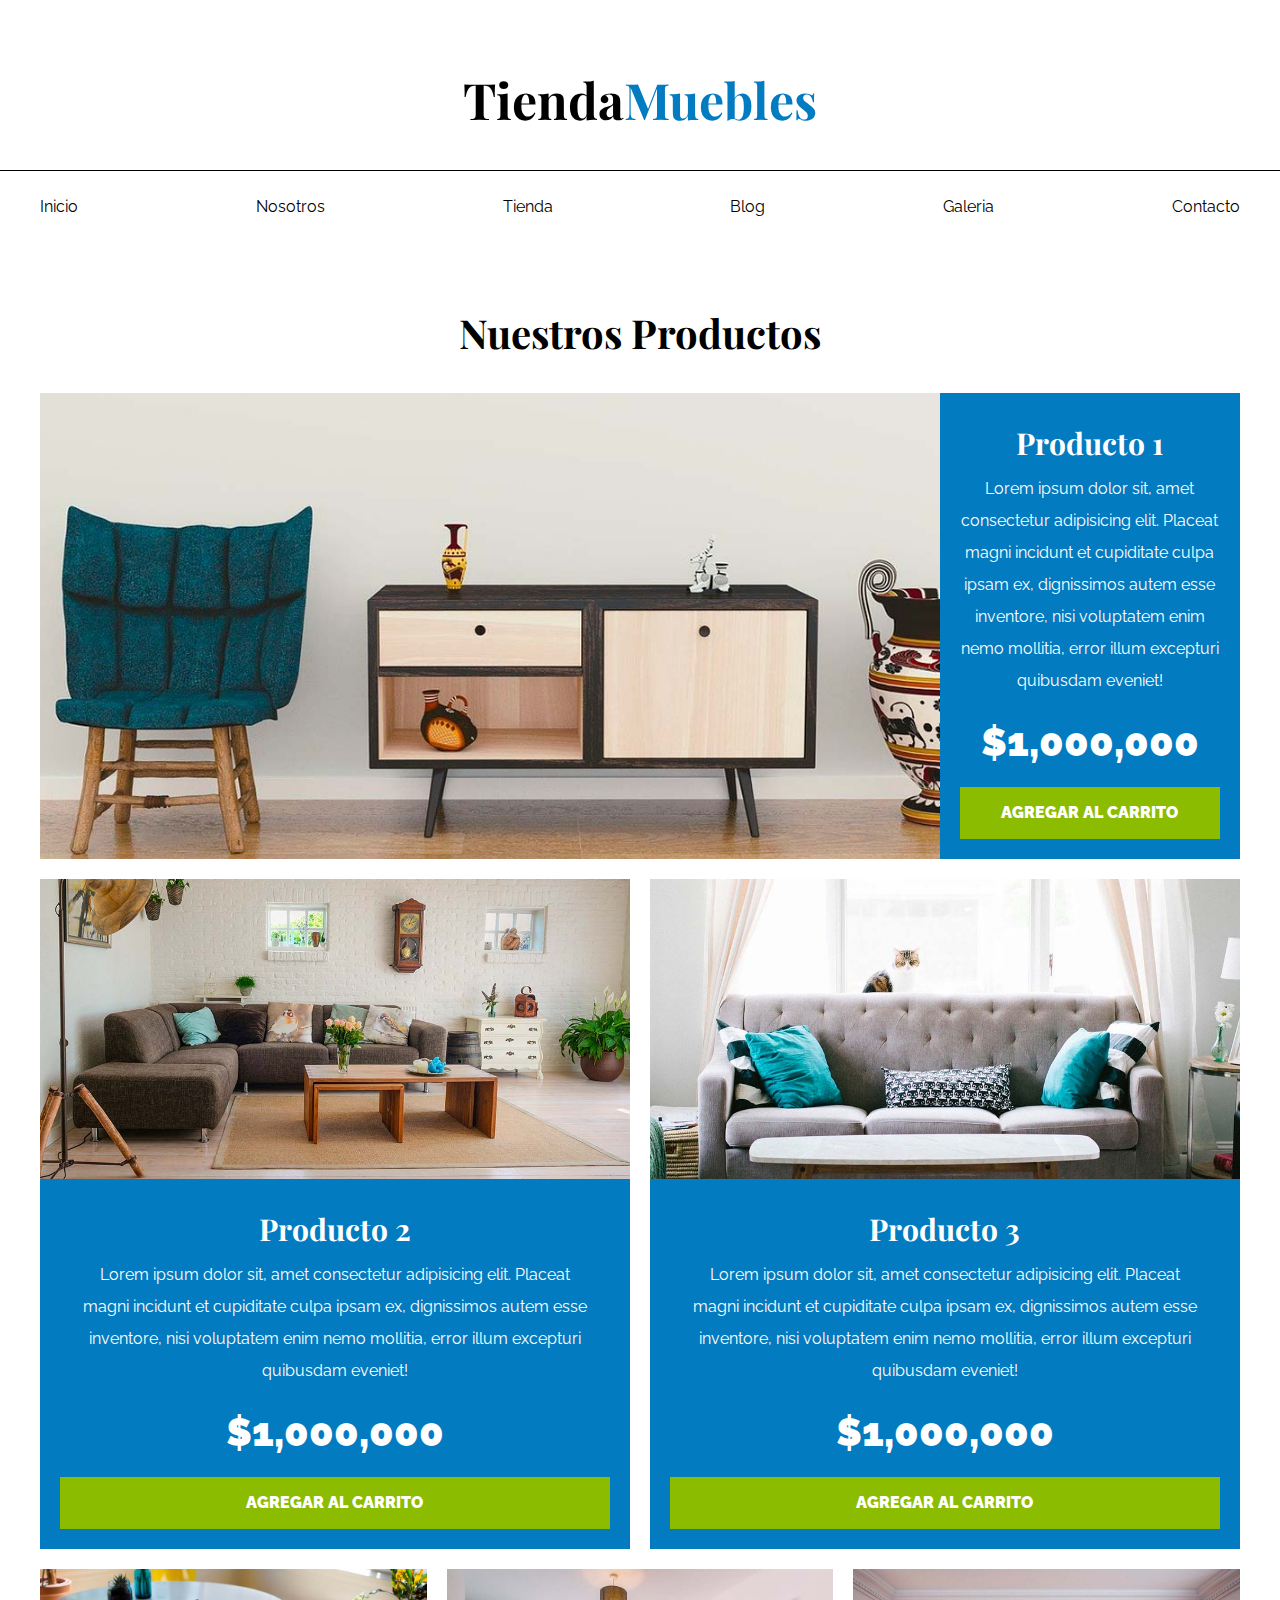
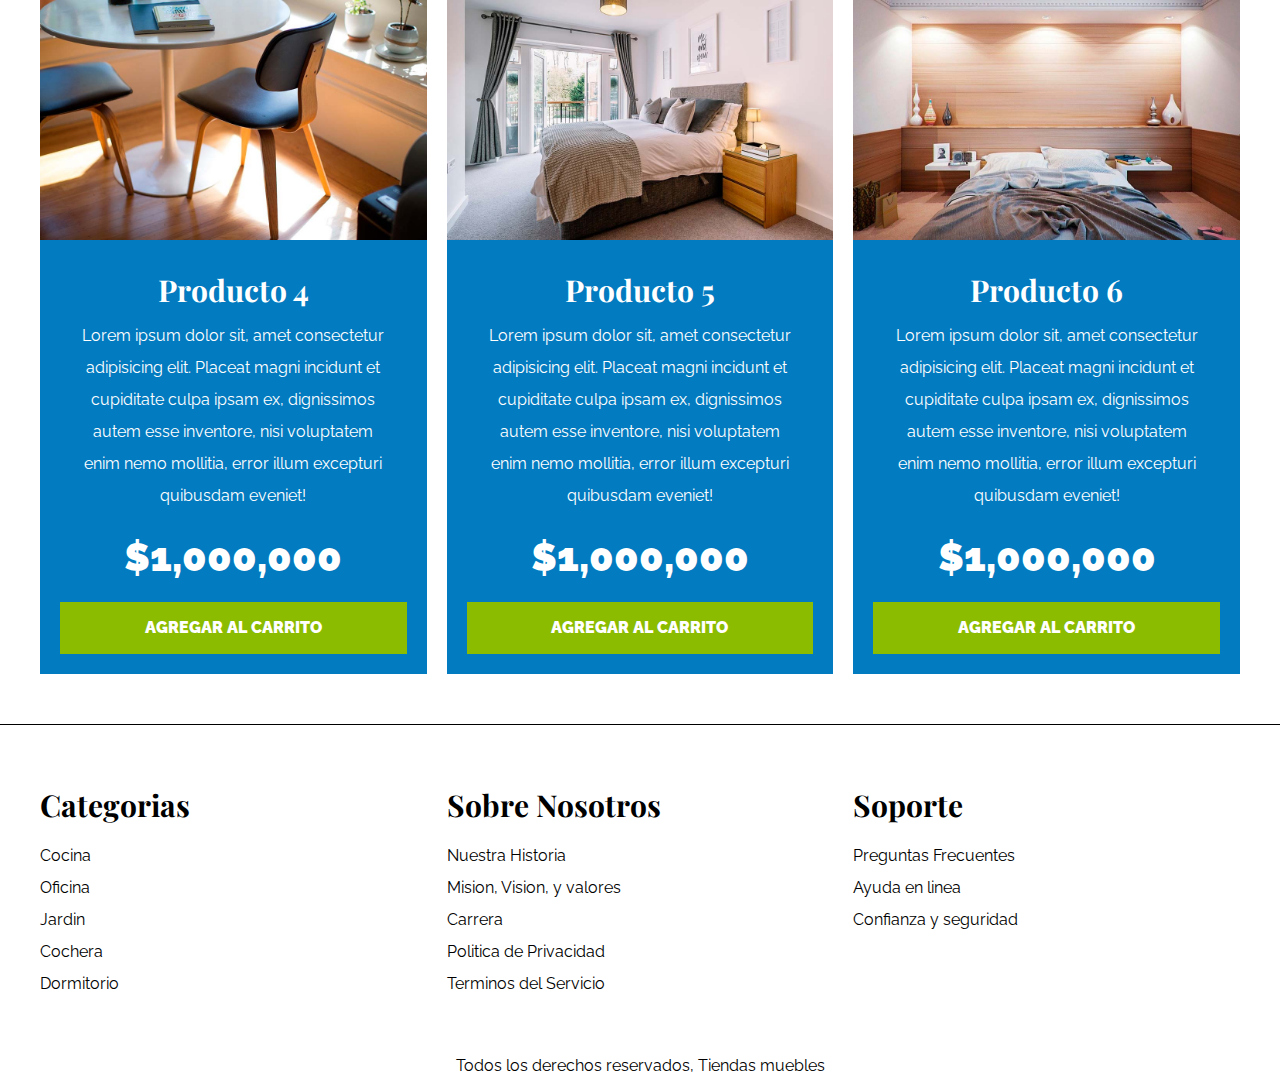
<file: tienda.html>
<!DOCTYPE html>
<html lang="es">

<head>
    <meta charset="UTF-8">
    <meta name="viewport" content="width=device-width, initial-scale=1.0">
    <link rel="stylesheet" href="css/app.css">
    <link rel="preconnect" href="https://fonts.googleapis.com">
    <link rel="preconnect" href="https://fonts.gstatic.com" crossorigin>
    <link
        href="https://fonts.googleapis.com/css2?family=Playfair+Display:wght@700&family=Raleway:wght@400;700;900&display=swap"
        rel="stylesheet">
    <link rel="stylesheet" href="css/style.css">
    <title>Ecoomerce</title>
</head>

<body>

    <header>
        <h1 class="nombre-sitio">Tienda<span>Muebles</span></h1>
    </header>

    <div class="contenedor-navegacion">
        <nav class="nav-principal contenedor">
            <a href="index.html">Inicio</a>
            <a href="nosotros.html">Nosotros</a>
            <a href="tienda.html">Tienda</a>
            <a href="blog.html">Blog</a>
            <a href="galeria.html">Galeria</a>
            <a href="contacto.html">Contacto</a>
        </nav>
    </div>

    <main class="contenido-principal contenedor">
        <h2 class="text-center">Nuestros Productos</h2>

        <div class="listado-productos">

            <div class="producto">
                <img src="img/producto1.jpg" alt="imagen producto">
                <div class="texto-producto">
                    <h3>Producto 1</h3>
                    <p>Lorem ipsum dolor sit, amet consectetur adipisicing elit. Placeat magni incidunt et cupiditate
                        culpa ipsam ex, dignissimos autem esse inventore, nisi voluptatem enim nemo mollitia, error
                        illum excepturi quibusdam eveniet!</p>
                    <p class="precio">$1,000,000</p>
                    <a class="btn" href="#">Agregar al carrito</a>
                </div> <!--Info producto-->

            </div> <!-- producto-->


            <div class="producto">
                <img src="img/producto2.jpg" alt="imagen producto">
                <div class="texto-producto">
                    <h3>Producto 2</h3>
                    <p>Lorem ipsum dolor sit, amet consectetur adipisicing elit. Placeat magni incidunt et cupiditate
                        culpa ipsam ex, dignissimos autem esse inventore, nisi voluptatem enim nemo mollitia, error
                        illum excepturi quibusdam eveniet!</p>
                    <p class="precio">$1,000,000</p>
                    <a class="btn" href="#">Agregar al carrito</a>
                </div> <!--Info producto-->

            </div> <!-- producto-->


            <div class="producto">
                <img src="img/producto3.jpg" alt="imagen producto">
                <div class="texto-producto">
                    <h3>Producto 3</h3>
                    <p>Lorem ipsum dolor sit, amet consectetur adipisicing elit. Placeat magni incidunt et cupiditate
                        culpa ipsam ex, dignissimos autem esse inventore, nisi voluptatem enim nemo mollitia, error
                        illum excepturi quibusdam eveniet!</p>
                    <p class="precio">$1,000,000</p>
                    <a class="btn" href="#">Agregar al carrito</a>
                </div> <!--Info producto-->

            </div> <!-- producto-->

            <div class="producto">
                <img src="img/producto4.jpg" alt="imagen producto">
                <div class="texto-producto">
                    <h3>Producto 4</h3>
                    <p>Lorem ipsum dolor sit, amet consectetur adipisicing elit. Placeat magni incidunt et cupiditate
                        culpa ipsam ex, dignissimos autem esse inventore, nisi voluptatem enim nemo mollitia, error
                        illum excepturi quibusdam eveniet!</p>
                    <p class="precio">$1,000,000</p>
                    <a class="btn" href="#">Agregar al carrito</a>
                </div> <!--Info producto-->

            </div> <!-- producto-->

            <div class="producto">
                <img src="img/producto5.jpg" alt="imagen producto">
                <div class="texto-producto">
                    <h3>Producto 5</h3>
                    <p>Lorem ipsum dolor sit, amet consectetur adipisicing elit. Placeat magni incidunt et cupiditate
                        culpa ipsam ex, dignissimos autem esse inventore, nisi voluptatem enim nemo mollitia, error
                        illum excepturi quibusdam eveniet!</p>
                    <p class="precio">$1,000,000</p>
                    <a class="btn" href="#">Agregar al carrito</a>
                </div> <!--Info producto-->

            </div> <!-- producto-->

            <div class="producto">
                <img src="img/producto6.jpg" alt="imagen producto">
                <div class="texto-producto">
                    <h3>Producto 6</h3>
                    <p>Lorem ipsum dolor sit, amet consectetur adipisicing elit. Placeat magni incidunt et cupiditate
                        culpa ipsam ex, dignissimos autem esse inventore, nisi voluptatem enim nemo mollitia, error
                        illum excepturi quibusdam eveniet!</p>
                    <p class="precio">$1,000,000</p>
                    <a class="btn" href="#">Agregar al carrito</a>
                </div> <!--Info producto-->

            </div> <!-- producto-->

        </div>
    </main>

    <footer class="site-footer ">

        <div class="grid-footer contenedor">
            <div>
                <h3>Categorias</h3>
                <nav class="footer-menu">
                    <a href="">Cocina</a>
                    <a href="">Oficina</a>
                    <a href="">Jardin</a>
                    <a href="">Cochera</a>
                    <a href="">Dormitorio</a>
                </nav>
            </div>

            <div>
                <h3>Sobre Nosotros</h3>
                <nav class="footer-menu">
                    <a href="">Nuestra Historia</a>
                    <a href="">Mision, Vision, y valores</a>
                    <a href="">Carrera</a>
                    <a href="">Politica de Privacidad</a>
                    <a href="">Terminos del Servicio</a>
                </nav>
            </div>

            <div>
                <h3>Soporte</h3>
                <nav class="footer-menu">
                    <a href="">Preguntas Frecuentes</a>
                    <a href="">Ayuda en linea</a>
                    <a href="">Confianza y seguridad</a>
                </nav>
            </div>
        </div>

        <p class="copyright">Todos los derechos reservados, Tiendas muebles</p>
    </footer>

</body>

</html>
</file>
<file: css/style.css>
html {
    font-size: 62.5%;
    /*1REM =10px */
}


body {
    font-family: 'Raleway', sans-serif;
    font-size: 1.6rem;
    line-height: 2;
}

/* Globales */

h1,
h2,
h3 {
    font-family: 'Playfair Display', serif;
    margin: 0 0 2rem 0;
}

h1 {
    font-size: 4rem;
}

@media (width >=768px) {
    h1 {
        font-size: 5rem;
    }
}

h2 {
    font-size: 3.2rem;
}

@media (width >=768px) {
    h2 {
        font-size: 4rem;
    }
}

h3 {
    font-size: 2.4rem;

}

@media (width >=768px) {
    h3 {
        font-size: 3rem;

    }
}

a {
    text-decoration: none;
    color: #000;
}

.contenedor {
    max-width: 120rem;
    margin-inline: auto;
    /* margin: 0 auto; */
}

.btn {
    background-color: #8cbc00;
    display: block;
    color: #fff;
    text-transform: uppercase;
    font-weight: 900;
    padding: 1rem;
    transition: background-color .3s ease-out;
    text-align: center;
    border: none;
    width: 100%;
}

.btn:hover {
    background-color: #769c02;
    cursor: pointer;
}

@media (width >=768px) {
    .btn {
        width: auto;
    }
}

/* Utilidades*/
.text-center {
    text-align: center;
}


@media (width >=768px) {
    .max-width-30 {
        max-width: 30rem;
    }
}



/*Header y navegacion*/
.nombre-sitio {
    color: #000;
    text-align: center;
    margin-top: 5rem;
}

.nombre-sitio span {
    color: #037bc0;
}

.contenedor-navegacion {
    border-top: 0.1rem solid #000;
}

.nav-principal {
    padding: 2rem 0;
    display: flex;
    flex-direction: column;
    align-items: center;
}

@media (width >=768px) {
    .nav-principal {
        flex-direction: row;
        justify-content: space-between;
    }
}

.hero {
    background-image: url(/img/principal.jpg);
    background-position: center center;
    background-repeat: no-repeat;
    background-size: cover;
    height: 25rem;
}


@media (width >=768px) {
    .hero {
        height: 55rem;
    }
}


/**Categorias */
.categorias {
    padding: 5rem 0;
}

.categoria img {
    width: 100%;
}

.categoria {
    margin-bottom: 2rem;
}

@media (width >=768px) {
    .categoria {
        margin-bottom: 0rem;
    }
}

.categoria a {
    display: block;
    text-align: center;
    padding: 2rem;
    font-size: 2rem;
}

.categoria a:hover {
    background-color: #037bc0;
    color: #fff;
    border-bottom-right-radius: 1rem;
}


@media (width >=768px) {
    .listado-categoria {
        display: grid;
        grid-template-columns: repeat(3, 1fr);
        gap: 2rem;
    }
}

/*Bloque nosotros*/
.sobre-nosotros {
    background-image: linear-gradient(to bottom, transparent 50%, #037bc0 50%, #037bc0 100%),
        url(/img/nosotros.jpg);
    background-repeat: no-repeat;
    background-position: center, top left;
    background-size: 100%, 70rem;
}

@media (width >=768px) {
    .sobre-nosotros {
        background-image: linear-gradient(to right, transparent 50%, #037bc0 50%, #037bc0 100%),
            url(/img/nosotros.jpg);
        background-position: left center;
        background-size: 100%, 160rem;
        padding: 10rem 0;
    }
}

.sobre-nosotros-flex {
    display: grid;
    grid-template-rows: repeat(2, 1fr);
}

@media (width >=768px) {
    .sobre-nosotros-flex {
        display: grid;
        grid-template-columns: repeat(2, 1fr);
        grid-template-rows: unset;
        column-gap: 10rem;
    }
}

.texto-nosotros {
    grid-row: 2/3;
    color: #fff;
    padding: 5rem;
}

@media (width >=768px) {
    .texto-nosotros {
        grid-column: 2/3;
    }
}

/*Listado de productos*/
.contenido-principal {
    padding-top: 5rem;
}


@media (width >=768px) {
    .listado-productos {
        display: grid;
        grid-template-columns: repeat(6, 1fr);
        gap: 2rem;
    }

    .producto:nth-child(1) {
        grid-column: 1/7;
        display: grid;
        grid-template-columns: 3fr 1fr;
    }

    .producto:nth-child(1) img {
        min-height: 100%;
        height: 43rem;
        width: 100%;
        object-fit: cover;
    }

    .producto:nth-child(2) {
        grid-column-start: 1;
        grid-column-end: 4;
    }

    .producto:nth-child(2) img {
        height: 30rem;
        width: 100%;
        object-fit: cover;
    }

    .producto:nth-child(3) {
        grid-column-start: 4;
        grid-column-end: 7;
    }

    .producto:nth-child(3) img {
        height: 30rem;
        width: 100%;
        object-fit: cover;
    }

    .producto:nth-child(4) {
        grid-column-start: 1;
        grid-column-end: 3;
    }

    .producto:nth-child(5) {
        grid-column-start: 3;
        grid-column-end: 5;
    }

    .producto:nth-child(6) {
        grid-column-start: 5;
        grid-column-end: 7;
    }
}


.producto {
    background-color: #037bc0;
    margin-bottom: 2rem;
}

@media (width >=768px) {
    .producto {

        margin-bottom: 0rem;
    }
}

.producto:last-of-type {
    margin-bottom: 0;
}

.texto-producto {
    text-align: center;
    color: #fff;
    padding: 2rem;
}

.texto-producto h3 {
    margin: 0;

}

.texto-producto p {
    margin: 0 0 .5rem 0;
}

.texto-producto .precio {
    font-size: 4rem;
    font-weight: 900;
}

/*footer*/
.site-footer {

    border-top: 0.1rem solid #000;
    margin-top: 5rem;
    padding-top: 5rem;
}

.site-footer h3 {
    margin-bottom: .5rem;
    text-align: center;
}

@media (width >=768px) {
    .site-footer h3 {

        text-align: left;
    }

    .grid-footer {
        display: grid;
        gap: 2rem;
        grid-template-columns: repeat(3, 1fr);
    }
}

.grid-footer>div {
    margin-bottom: 2rem;
}

@media (width >=768px) {
    .grid-footer>div {
        margin-bottom: 0rem;
    }

}

.footer-menu a {
    display: block;
    text-align: center;
}

@media (width >=768px) {
    .footer-menu a {

        text-align: left;
    }
}

.copyright {
    margin-top: 5rem;
    text-align: center;
}

/*Nosotros*/
.contenido-nosotros {
    display: grid;
    /* grid-template-columns: 1fr 2fr */
    grid-template-columns: repeat(auto-fit, minmax(25rem, 1fr));
    column-gap: 4rem;
    /* grid-template-columns: 1fr 2fr; */
}

.informacion-nosotros {
    /* background-color: #037bc0; */
    display: flex;
    flex-direction: column;
    justify-content: center;
    padding: 5rem;
}

@media (width >=768px) {
    .informacion-nosotros {
        padding: 0rem;
    }
}

/*Blog*/

@media (width >=768px) {
    .contenedor-blog {
        display: grid;
        grid-template-columns: 2fr 1fr;
        column-gap: 4rem;
    }
}

.entrada {
    /* background-color: #037bc0; */
    border-bottom: 2px solid #e1e1e1;
    margin-bottom: 2rem;
    padding-bottom: 4rem;
}

.entrada h2 {
    text-align: center;
}

@media (width >=768px) {
    .entrada h2 {
        text-align: left;
    }
}

.contenido-blog {
    padding: 2rem;
}

.entrada:last-of-type {
    border: none;
}

@media (width >=768px) {
    .entrada-meta {
        display: flex;
        justify-content: space-between;
    }
}

.entrada-meta p {
    font-weight: 700;
}

.entrada-meta span {
    color: #037bc0;
}

.contenido-entrada-blog {
    max-width: 60rem;
    margin-inline: auto;
}

/* .contenido-entrada-blog {
    width: 60rem;
    max-width: 100%;
    margin: 0 auto;
} */

/*Galeria*/
.galeria {
    list-style: none;
    padding: 0;
    margin: 0;
    display: grid;
    grid-template-columns: repeat(2, 1fr);
    gap: 2rem;
}

@media (width >=768px) {
    .galeria {
        grid-template-columns: repeat(3, 1fr);
    }
}

.galeria img {
    height: 40rem;
    width: 40rem;
    object-fit: cover;
}

/*Formulario*/
.formulario {
    max-width: 60rem;
    margin-inline: auto;
}

.formulario fieldset {
    border: 1px solid black;
    margin-bottom: 2rem;
}

.formulario legend {
    background-color: #005485;
    width: 100%;
    text-align: center;
    color: #fff;
    text-transform: uppercase;
    font-weight: 900;
    padding: 1rem;
    margin-bottom: 4rem;
}

.campo {
    display: flex;
    margin-bottom: 1rem;
}

.campo label {
    flex-basis: 10rem;
}


.campo input:not([type="radio"]),
.campo textarea,
.campo select {
    flex: 1;
    border: 1px solid #e1e1e1;
    padding: 1rem;
}
</file>
<file: css/app.css>
/*
  Josh's Custom CSS Reset
  https://www.joshwcomeau.com/css/custom-css-reset/
*/

*,
*::before,
*::after {
  box-sizing: border-box;
}

* {

  /* Esto puede solucionar problemas de desbordamiento en Flexbox y Grid. */
  /* min-width: 0; */
  margin: 0;
}


body {
  /* min-height: 100dvh; */
  line-height: 1.5;
  -webkit-font-smoothing: antialiased;
}

img,
picture,
video,
canvas,
svg {
  display: block;
  /* height: auto; */
  max-width: 100%;
}

input,
button,
textarea,
select {
  font: inherit;
}


/* Aplica overflow-wrap a párrafos y encabezados para evitar el desbordamiento de palabras largas o cadenas de texto ininterrumpidas */
p,
h1,
h2,
h3,
h4,
h5,
h6 {
  overflow-wrap: break-word;
}


/* Aplica text-wrap a los encabezados para equilibrar la cantidad de caracteres en cada línea */
h1,
h2,
h3,
h4,
h5,
h6 {
  text-wrap: balance;
}

/* Aplica text-wrap a los párrafos para mejorar la tipografía y evitar las palabras huérfanas */
p {
  text-wrap: pretty;
}

/* apilamiento */
#root,
#__next {
  isolation: isolate;
}

/*
 @media (width >=768px ){

}
 */
</file>
